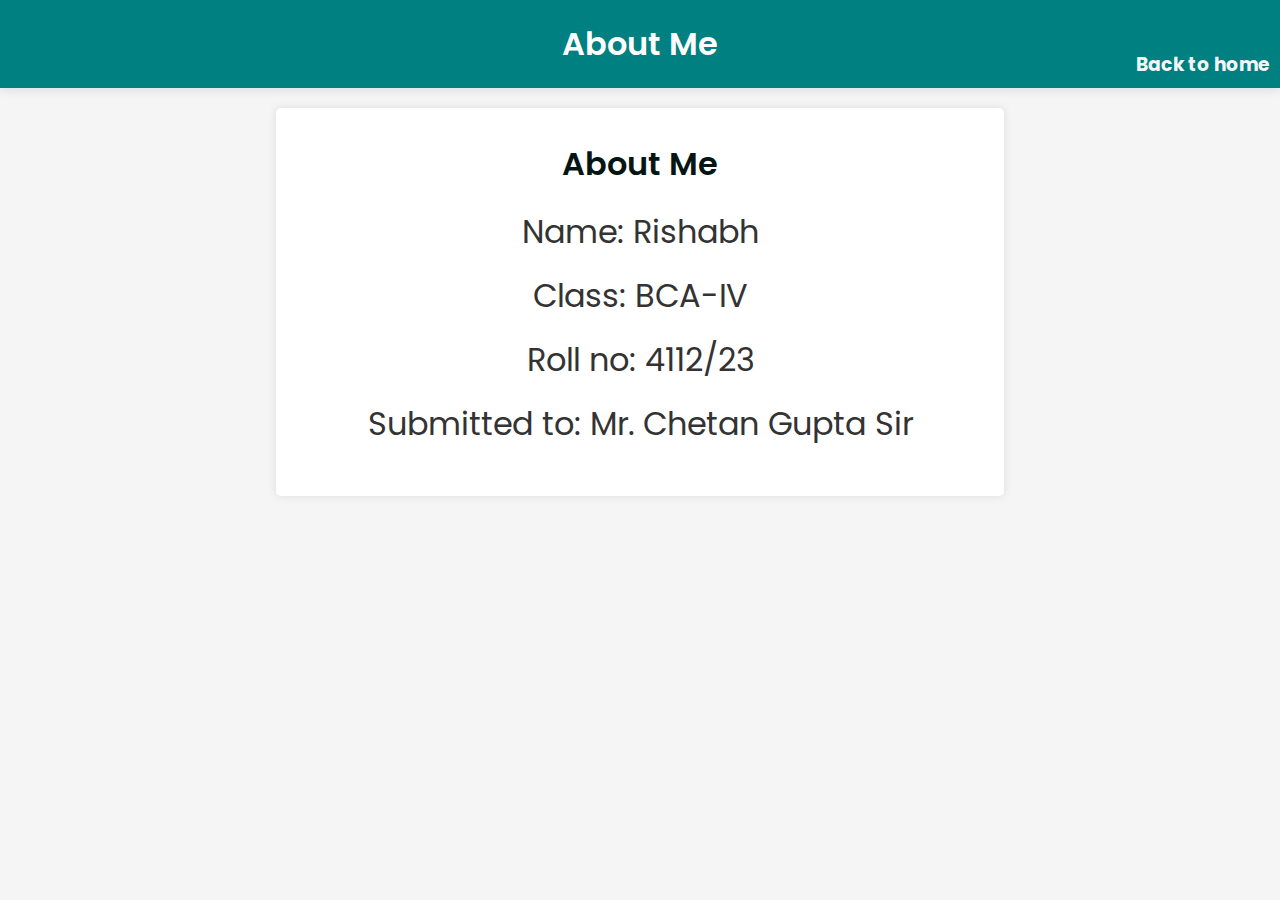
<file: About.html>
<!DOCTYPE html>
<html lang="en">

<head>
    <meta charset="UTF-8">
    <meta name="viewport" content="width=device-width, initial-scale=1.0">
    <title>About</title>
    <link rel="preconnect" href="https://fonts.googleapis.com" />
    <link rel="preconnect" href="https://fonts.gstatic.com" crossorigin />
    <link
        href="https://fonts.googleapis.com/css2?family=Inter:wght@400;500;600&family=Poppins:wght@300;400;500;600&display=swap"
        rel="stylesheet" />
    <link rel="stylesheet" href="style.css">
</head>
<style>
    body {
        font-family: 'Poppins';
        background-color: #f5f5f5;
        color: #333;
    }

    header {
        background-color: teal;
        color: #fff;
        padding: 20px;
        text-align: center;
    }


    main {
        max-width: 800px;
        margin: 20px auto;
        padding: 0 20px;
    }

    .about-section {
        background-color: #fff;
        padding: 2rem 2rem;
        border-radius: 5px;
        box-shadow: 0 0 10px rgba(0, 0, 0, 0.1);
    }

    .about-section h2 {
        text-align: center;
        font-size: 2rem;
        margin-bottom: 20px;
    }

    .about-section h3 {
        font-size: 2rem;
        margin-top: 20px;
    }

    .about-section,
    li {
        font-size: 2rem;
        list-style: none;
        margin: 1rem;
        text-align: center;
    }

 
</style>

<body>
    <header>
        <h1>About Me</h1>
        <h3><a class="home " style="color: #f5f5f5; " href="index.html">Back to home</a></h3>
    </header>
    <main>
        <section class="about-section">
            <h2>About Me</h2>
            <li>Name: Rishabh</li>
            <li>Class: BCA-IV</li>
            <li>Roll no: 4112/23</li>
            <li>Submitted to: Mr. Chetan Gupta Sir</li>
            </ul>
        </section>
    </main>

</body>

</html>
</file>
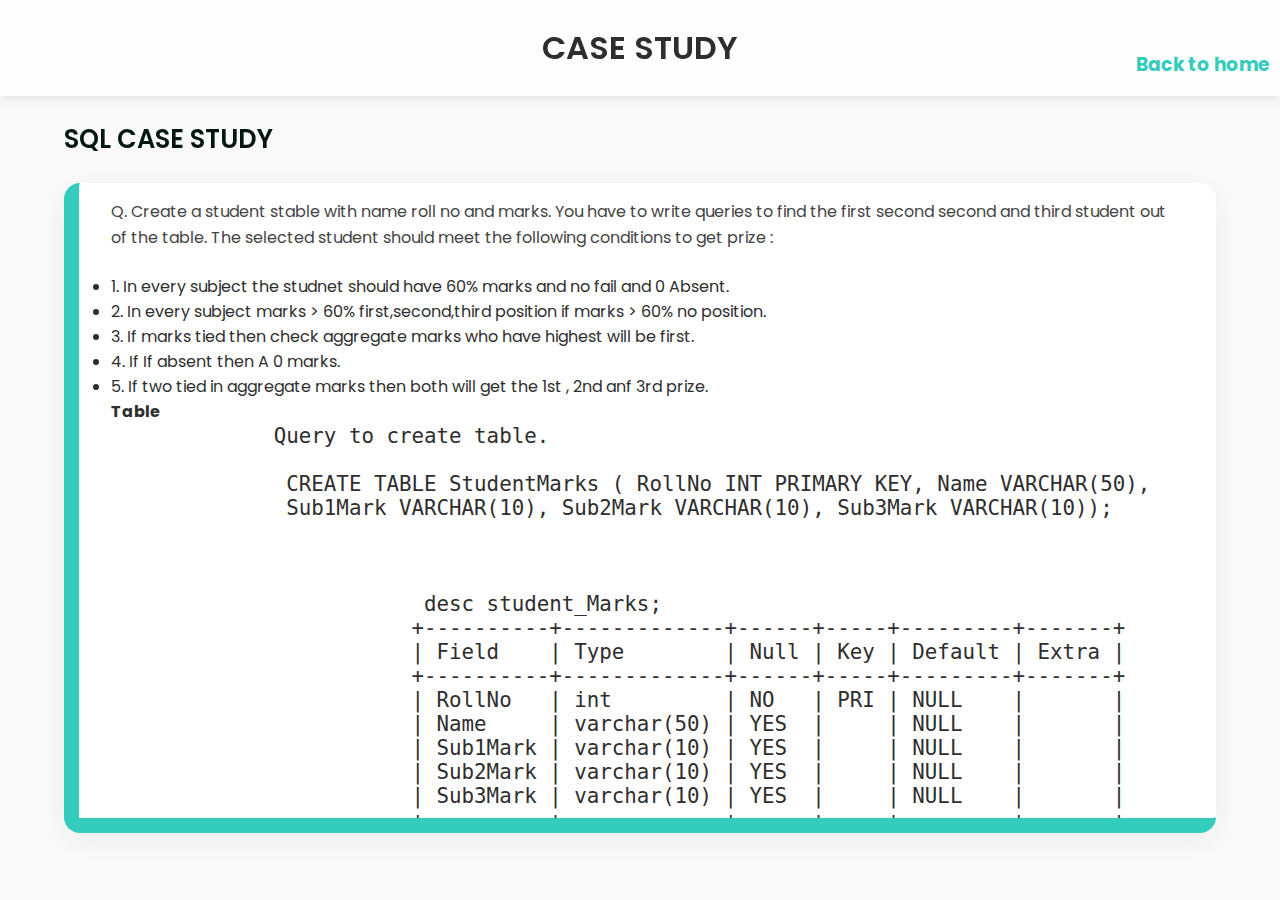
<file: Case.html>
<!DOCTYPE html>
<html lang="en">

<head>
    <meta charset="UTF-8" />
    <meta name="viewport" content="width=device-width, initial-scale=1.0" />
    <title>CASE STUDY</title>
    <link rel="preconnect" href="https://fonts.googleapis.com" />
    <link rel="preconnect" href="https://fonts.gstatic.com" crossorigin />
    <link
        href="https://fonts.googleapis.com/css2?family=Inter:wght@400;500;600&family=Poppins:wght@300;400;500;600&display=swap"
        rel="stylesheet" />
    <link rel="stylesheet" href="style.css">

</head>

<body>
    <header>
        <h1>CASE STUDY</h1>
        <h3><a class="home" href="index.html">Back to home</a></h3>
    </header>

    <main>
        <section>
            <h2>SQL CASE STUDY</h2>


            <div class="container " style="max-height: 650px;">

                <div class="content">
                    <p> Q. Create a student stable with name roll no and marks. You have to write queries to find the
                        first second second and third student out of the table.

                        The selected student should meet the following conditions to get prize : </p>

                    <ul>
                        <li>
                            1. In every subject the studnet should have 60% marks and no fail and 0 Absent.
                        </li>
                        <li>
                            2. In every subject marks > 60% first,second,third position if marks > 60% no position.
                        </li>
                        <li>
                            3. If marks tied then check aggregate marks who have highest will be first.
                        </li>
                        <li>
                            4. If If absent then A 0 marks.
                        </li>
                        <li>
                            5. If two tied in aggregate marks then both will get the 1st , 2nd anf 3rd prize.
                        </li>

                    </ul>



                    <h4>Table</h4>
                    <pre>
             Query to create table. 
                        <code>
              CREATE TABLE StudentMarks ( RollNo INT PRIMARY KEY, Name VARCHAR(50), 
              Sub1Mark VARCHAR(10), Sub2Mark VARCHAR(10), Sub3Mark VARCHAR(10));
                        </code>
                    </pre>

                    <pre><code>
                         desc student_Marks;
                        +----------+-------------+------+-----+---------+-------+
                        | Field    | Type        | Null | Key | Default | Extra |
                        +----------+-------------+------+-----+---------+-------+
                        | RollNo   | int         | NO   | PRI | NULL    |       |
                        | Name     | varchar(50) | YES  |     | NULL    |       |
                        | Sub1Mark | varchar(10) | YES  |     | NULL    |       |
                        | Sub2Mark | varchar(10) | YES  |     | NULL    |       |
                        | Sub3Mark | varchar(10) | YES  |     | NULL    |       |
                        +----------+-------------+------+-----+---------+-------+
                    </code></pre>
                    <p><b>Output:</b></p>
                    <pre><code>
             select *from student_Marks;
            +--------+-----------+----------+----------+----------+
            | RollNo | Name      | Sub1Mark | Sub2Mark | Sub3Mark |
            +--------+-----------+----------+----------+----------+
            |      1 | Rishi     | 65       | 92       | 79       |
            |      2 | surya     | 67       | 91       | A        |
            |      3 | Karan     | 32       | 45       | 50       |
            |      4 | vikram    | 65       | 70       | 11       |
            |      5 | Mukesh    | 88       | 23       | 89       |
            |      6 | Simran    | 50       | 61       | 59       |
            |      7 | Aman      | A        | 74       | 80       |
            |      8 | Neeraj    | 54       | 48       | 35       |
            |      9 | Manav     | 28       | 40       | 30       |
            |     10 | Akhil     | 77       | 81       | 74       |
            |     11 | Yash      | 91       | 89       | 94       |
            |     12 | Ajeet     | 40       | 50       | 52       |
            |     13 | Sujal     | 60       | 45       | 58       |
            |     14 | Dev       | 55       | 62       | 49       |
            |     15 | Priyanshu | 33       | 32       | 35       |
            |     16 | Rahul     | 44       | A        | 67       |
            |     17 | Sachin    | 92       | 90       | 95       |
            |     18 | Kavya     | 64       | 72       | 71       |
            |     19 | Ahay      | 69       | 86       | 45       |
            |     20 | Soham     | A        | 89       | A        |
            +--------+-----------+----------+----------+----------+
                    </code></pre>


                    <h4>1st Query</h4>

                    <pre><code>
                        SELECT RollNo, Name, Sub1Mark, Sub2Mark, Sub3Mark, 
                        (CAST(Sub1Mark AS UNSIGNED)+CAST(Sub2Mark AS UNSIGNED)
                        +CAST(Sub3Mark AS UNSIGNED)) AS Total, ROUND((CAST(Sub1Mark AS UNSIGNED)
                        +CAST(Sub2Mark AS UNSIGNED)+CAST(Sub3Mark AS UNSIGNED))/3,2) 
                        AS Percentage FROM Student_Marks WHERE Sub1Mark!='A' 
                        AND Sub2Mark!='A' AND Sub3Mark!='A' AND CAST(Sub1Mark AS UNSIGNED)
                        >=33 AND CAST(Sub2Mark AS UNSIGNED)>=33 AND CAST(Sub3Mark AS UNSIGNED)
                        >=33 AND ((CAST(Sub1Mark AS UNSIGNED)+
                        CAST(Sub2Mark AS UNSIGNED)+CAST(Sub3Mark AS UNSIGNED))/3)>60
                         ORDER BY Total DESC LIMIT 3;
                    </code></pre>
                    <p><b>Output:</b></p>
                    <pre><code>
                        +--------+--------+----------+----------+----------+-------+------------+
                        | RollNo | Name   | Sub1Mark | Sub2Mark | Sub3Mark | Total | Percentage |
                        +--------+--------+----------+----------+----------+-------+------------+
                        |     17 | Sachin | 92       | 90       | 95       |   277 |      92.33 |
                        |     11 | Yash   | 91       | 89       | 94       |   274 |      91.33 |
                        |      1 | Rishi  | 65       | 92       | 79       |   236 |      78.67 |
                        +--------+--------+----------+----------+----------+-------+------------+
                    </code></pre>
                </div>
                <h4>2nd Query</h4>

                <pre><code>
                        SELECT RollNo, Name, Sub1Mark,Sub2Mark, Sub3Mark, TotalMarks,CASE 
                            WHEN Position = 1 THEN '1st'
                            WHEN Position = 2 THEN '2nd'
                            WHEN Position = 3 THEN '3rd'
                            ELSE NULL
                        END AS PositionLabel
                        FROM (  SELECT RollNo, Name,Sub1Mark,Sub2Mark, Sub3Mark,
                            (
                                CASE WHEN Sub1Mark = 'A' THEN 0 ELSE CAST(Sub1Mark AS UNSIGNED) END +
                                CASE WHEN Sub2Mark = 'A' THEN 0 ELSE CAST(Sub2Mark AS UNSIGNED) END +
                                CASE WHEN Sub3Mark = 'A' THEN 0 ELSE CAST(Sub3Mark AS UNSIGNED) END
                            ) AS TotalMarks, RANK() OVER (ORDER BY 
                                (
                                    CASE WHEN Sub1Mark = 'A' THEN 0 ELSE CAST(Sub1Mark AS UNSIGNED) END +
                                    CASE WHEN Sub2Mark = 'A' THEN 0 ELSE CAST(Sub2Mark AS UNSIGNED) END +
                                    CASE WHEN Sub3Mark = 'A' THEN 0 ELSE CAST(Sub3Mark AS UNSIGNED) END
                                ) DESC ) AS Position FROM student_marks  WHERE
                            Sub1Mark != 'A' AND
                            Sub2Mark != 'A' AND
                            Sub3Mark != 'A' AND
                            CAST(Sub1Mark AS UNSIGNED) >= 60 AND
                            CAST(Sub2Mark AS UNSIGNED) >= 60 AND
                            CAST(Sub3Mark AS UNSIGNED) >= 60
                    ) AS Ranked WHERE Position <= 3 ORDER BY Position;

                    </code></pre>
                <p><b>Output:</b></p>
                <pre><code>
                        +--------+--------+----------+----------+----------+------------+---------------+
                        | RollNo | Name   | Sub1Mark | Sub2Mark | Sub3Mark | TotalMarks | PositionLabel |
                        +--------+--------+----------+----------+----------+------------+---------------+
                        |     17 | Sachin | 92       | 90       | 95       |        277 | 1st           |
                        |     11 | Yash   | 91       | 89       | 94       |        274 | 2nd           |
                        |      1 | Rishi  | 65       | 92       | 79       |        236 | 3rd           |
                        +--------+--------+----------+----------+----------+------------+---------------+
                    </code></pre>
            </div>
            </div>

        </section>

    </main>
</body>

</html>
</file>
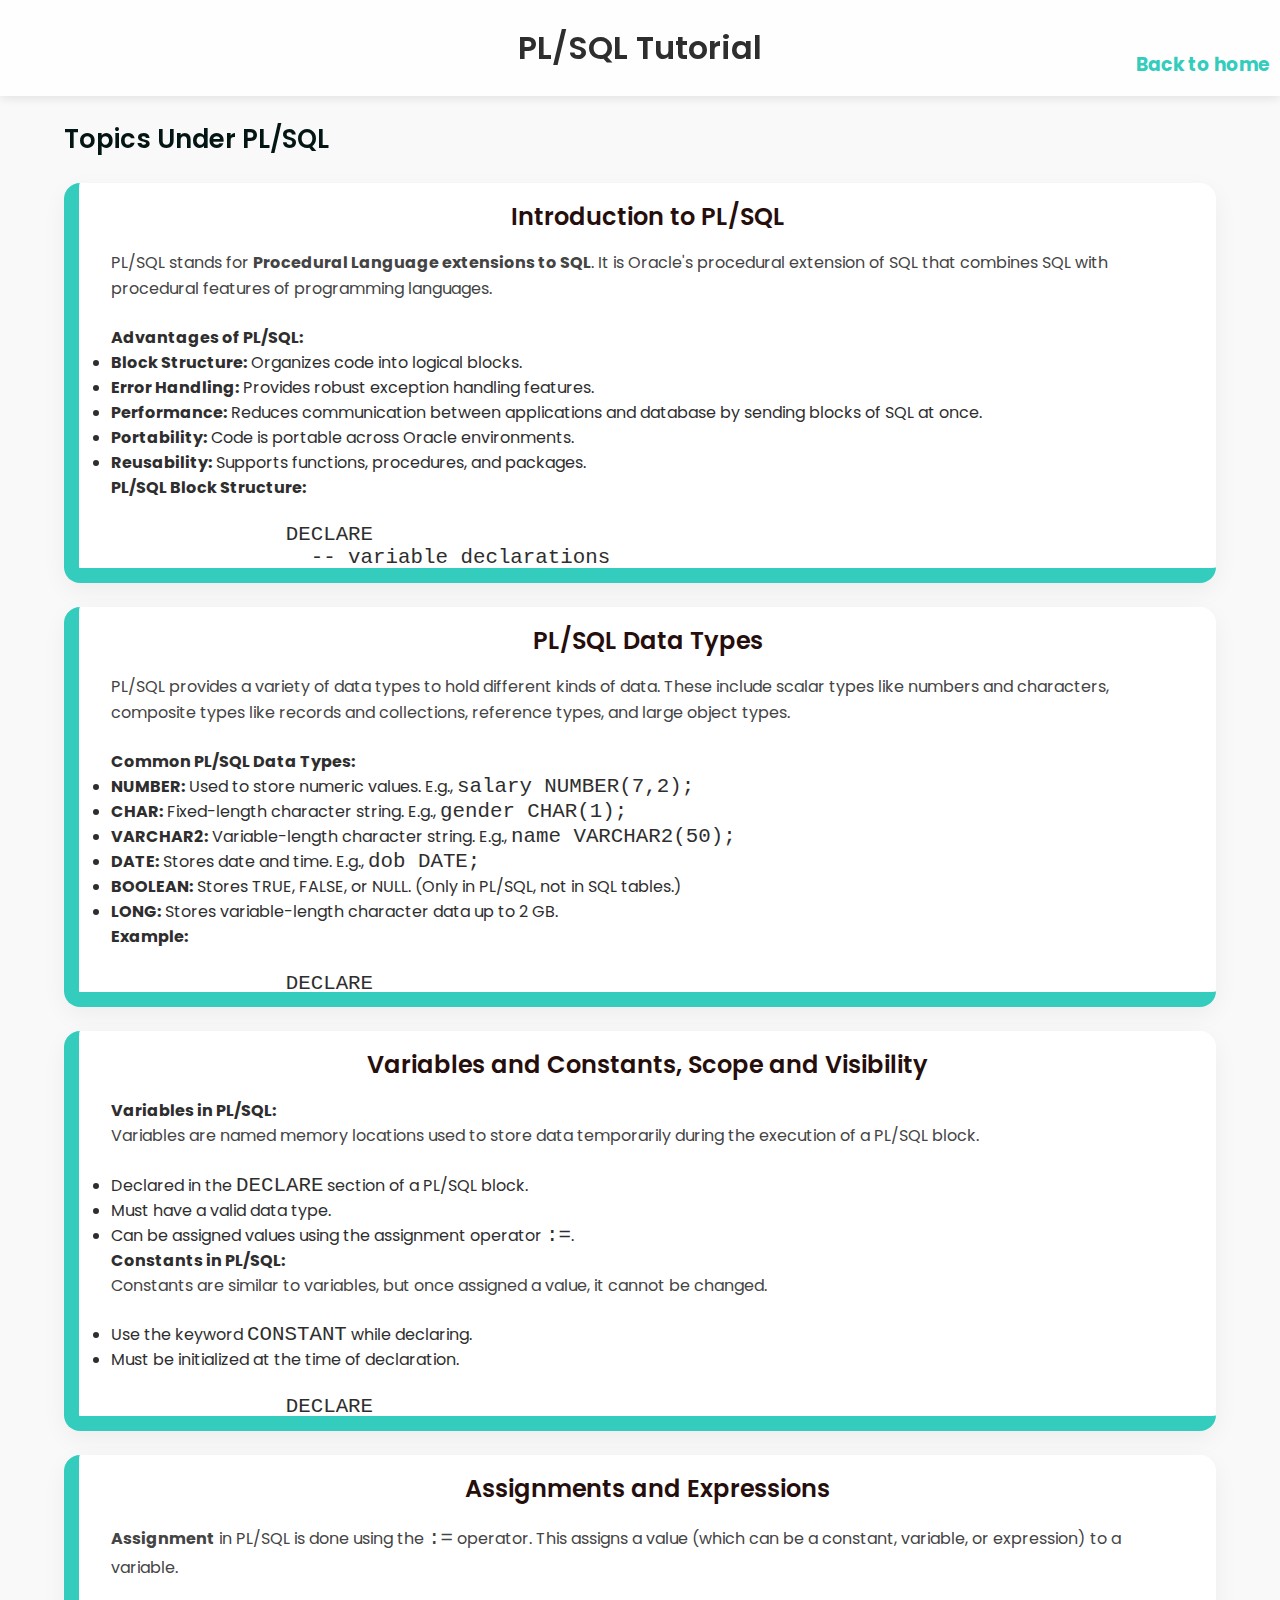
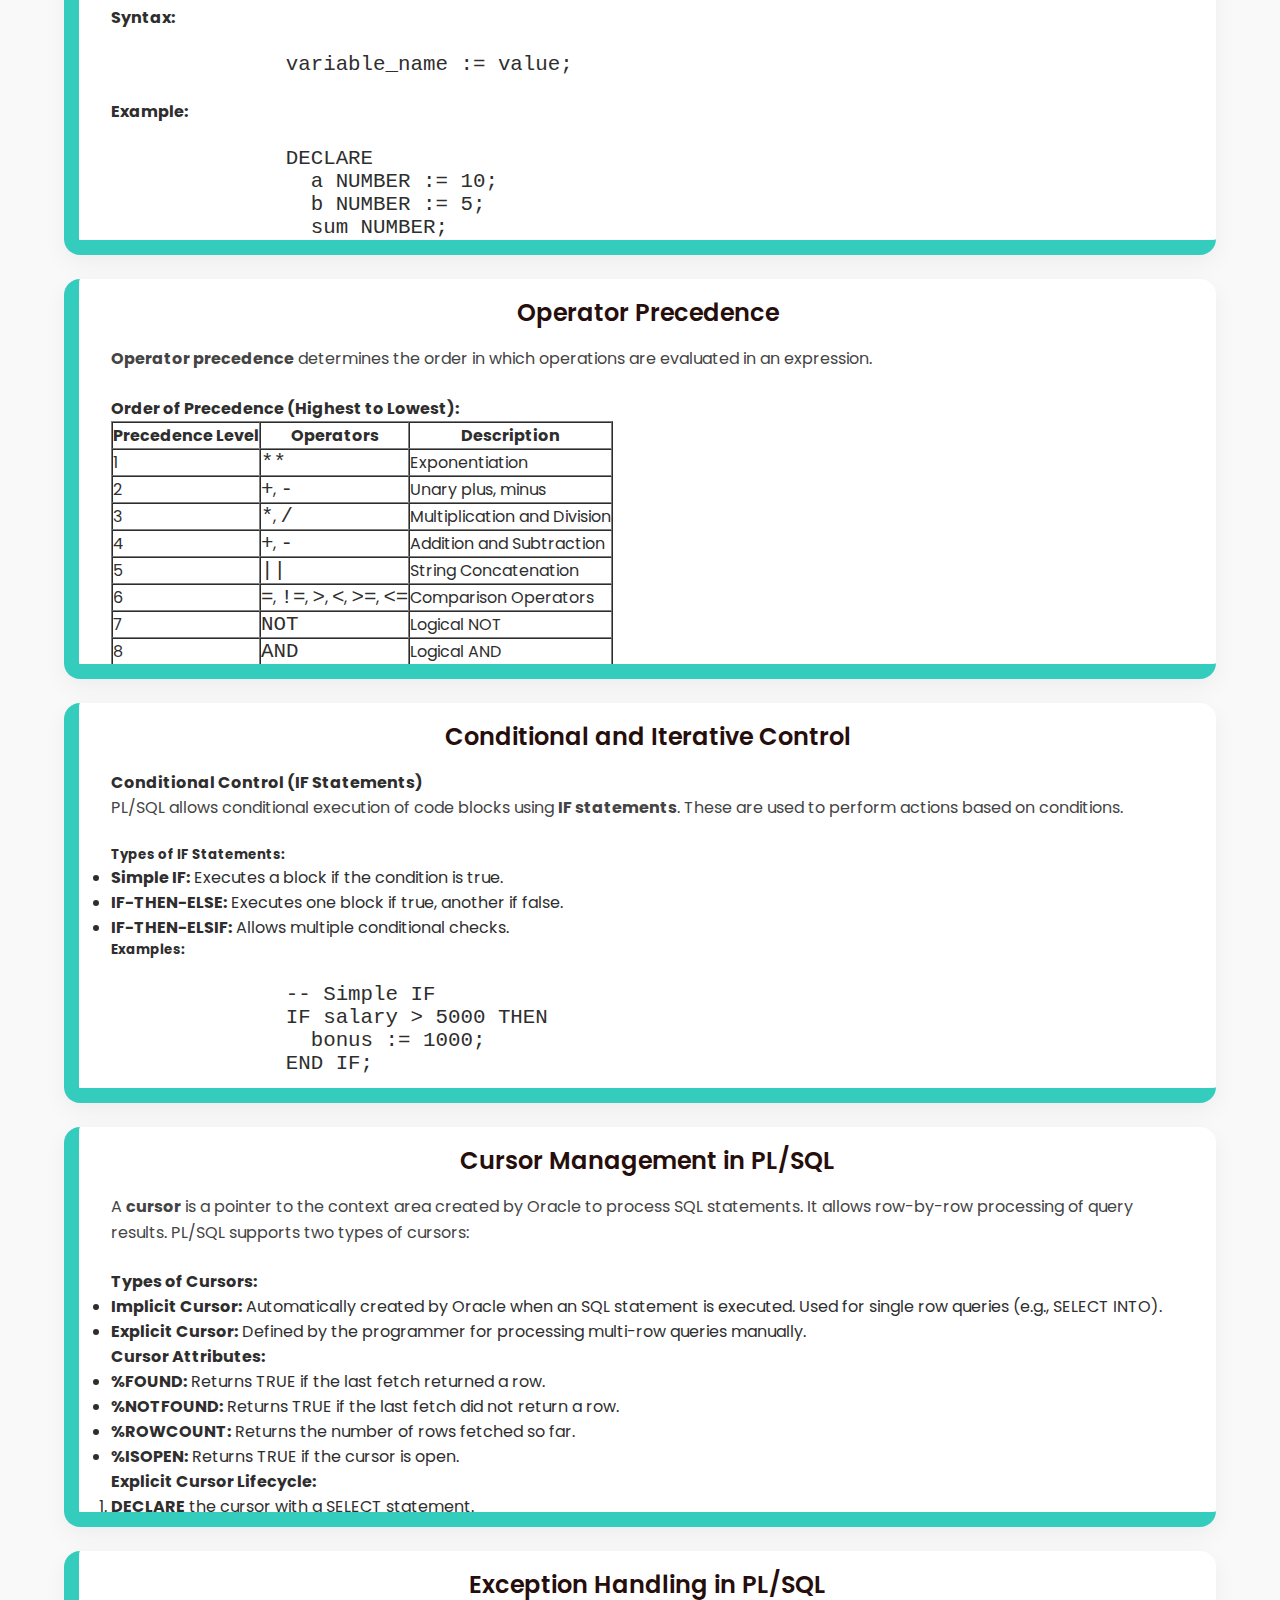
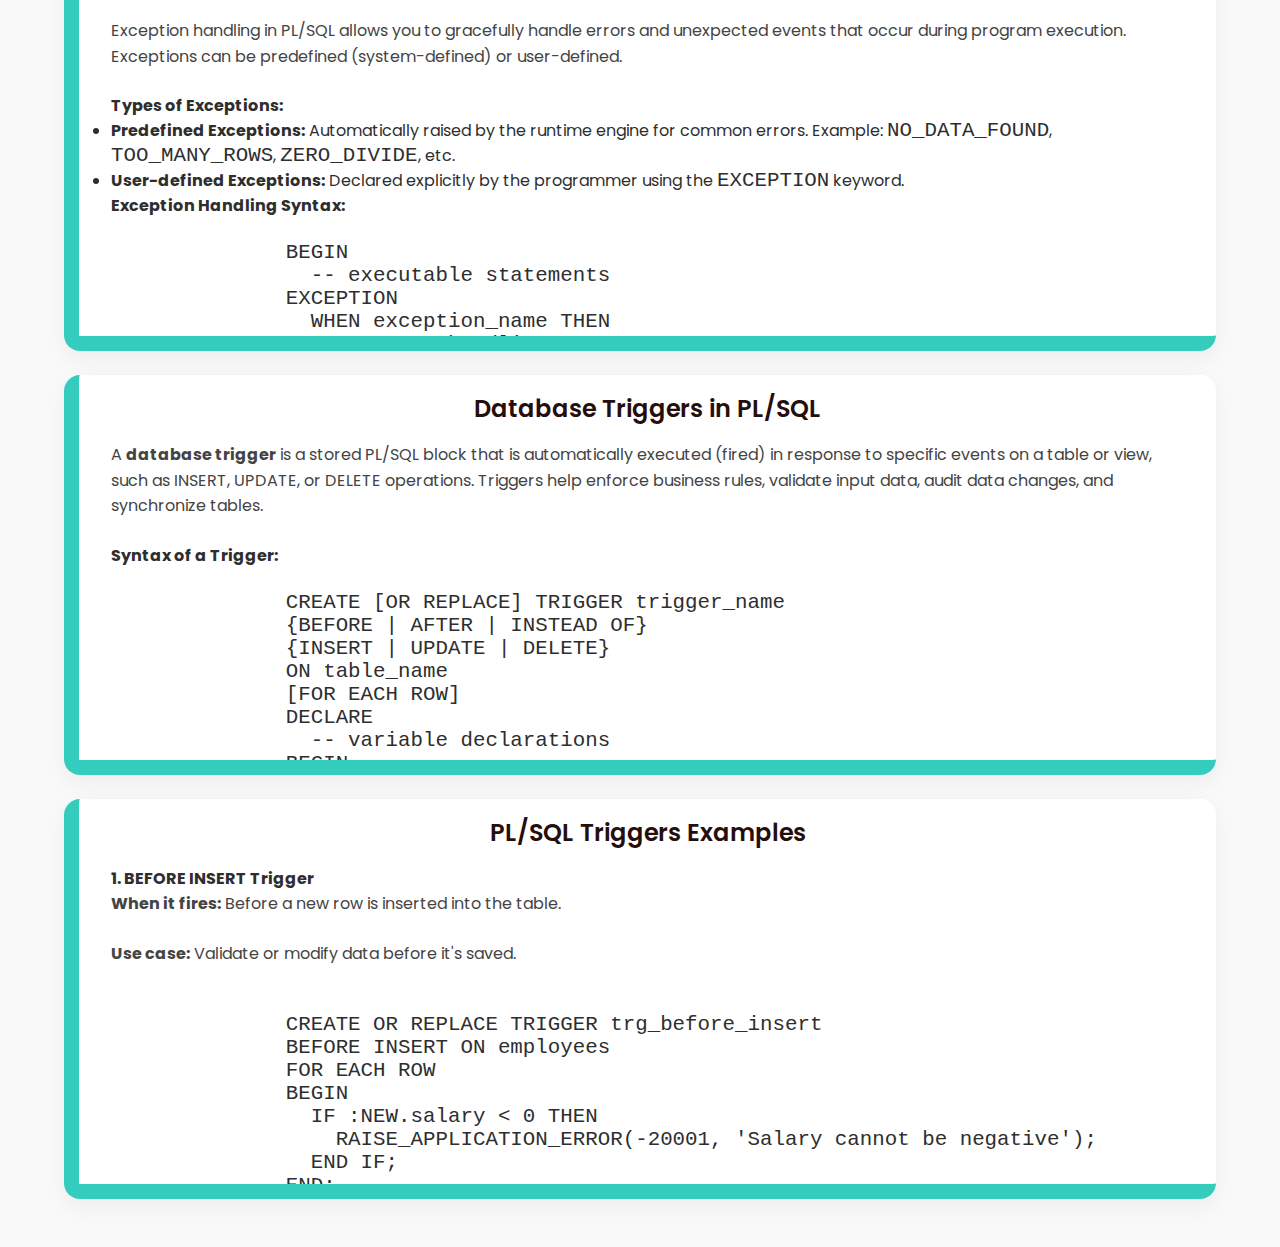
<file: PL SQL.html>
<!DOCTYPE html>
<html lang="en">

<head>
    <meta charset="UTF-8" />
    <meta name="viewport" content="width=device-width, initial-scale=1.0" />
    <title>PL/SQL Tutorial</title>
    <link rel="preconnect" href="https://fonts.googleapis.com" />
    <link rel="preconnect" href="https://fonts.gstatic.com" crossorigin />
    <link
        href="https://fonts.googleapis.com/css2?family=Inter:wght@400;500;600&family=Poppins:wght@300;400;500;600&display=swap"
        rel="stylesheet" />
    <link rel="stylesheet" href="style.css">
</head>

<body>
    <header>
        <h1>PL/SQL Tutorial</h1>
        <h3><a class="home" href="index.html">Back to home</a></h3>
    </header>

    <main>
        <section>
            <h2>Topics Under PL/SQL</h2>

            <div class="container plsql-intro">
                <div class="heading">
                    <h3>Introduction to PL/SQL</h3>
                </div>

                <div class="content">
                    <p>
                        PL/SQL stands for <b>Procedural Language extensions to SQL</b>. It is Oracle's procedural
                        extension of SQL that combines SQL with procedural features of programming languages.
                    </p>

                    <h4>Advantages of PL/SQL:</h4>
                    <ul>
                        <li><b>Block Structure:</b> Organizes code into logical blocks.</li>
                        <li><b>Error Handling:</b> Provides robust exception handling features.</li>
                        <li><b>Performance:</b> Reduces communication between applications and database by sending
                            blocks of SQL at once.</li>
                        <li><b>Portability:</b> Code is portable across Oracle environments.</li>
                        <li><b>Reusability:</b> Supports functions, procedures, and packages.</li>
                    </ul>

                    <h4>PL/SQL Block Structure:</h4>
                    <pre><code>
              DECLARE
                -- variable declarations
              BEGIN
                -- executable statements
              EXCEPTION
                -- error handling statements
              END;
                  </code></pre>

                    <h4>Example:</h4>
                    <pre><code>
              DECLARE
                a NUMBER := 10;
                b NUMBER := 5;
                c NUMBER;
              BEGIN
                c := a + b;
                DBMS_OUTPUT.PUT_LINE('Sum is: ' || c);
              END;
                  </code></pre>

                    <h4>Output:</h4>
                    <pre><code>
              Sum is: 15
                  </code></pre>

                    <h4>PL/SQL Architecture:</h4>
                    <p>
                        The PL/SQL engine is responsible for processing PL/SQL blocks. It can be located in the database
                        (server-side) or in the application (client-side).
                    </p>
                    <ul>
                        <li><b>PL/SQL Block:</b> Sent to PL/SQL engine for execution.</li>
                        <li><b>Procedural Statements:</b> Processed by PL/SQL engine.</li>
                        <li><b>SQL Statements:</b> Sent to SQL engine for execution.</li>
                        <li><b>Results:</b> Combined and returned to the application.</li>
                    </ul>
                </div>
            </div>


            <div class="container plsql-datatypes">
                <div class="heading">
                    <h3>PL/SQL Data Types</h3>
                </div>

                <div class="content">
                    <p>
                        PL/SQL provides a variety of data types to hold different kinds of data. These include scalar
                        types like numbers and characters, composite types like records and collections, reference
                        types, and large object types.
                    </p>

                    <h4>Common PL/SQL Data Types:</h4>
                    <ul>
                        <li><b>NUMBER:</b> Used to store numeric values. E.g., <code>salary NUMBER(7,2);</code></li>
                        <li><b>CHAR:</b> Fixed-length character string. E.g., <code>gender CHAR(1);</code></li>
                        <li><b>VARCHAR2:</b> Variable-length character string. E.g., <code>name VARCHAR2(50);</code>
                        </li>
                        <li><b>DATE:</b> Stores date and time. E.g., <code>dob DATE;</code></li>
                        <li><b>BOOLEAN:</b> Stores TRUE, FALSE, or NULL. (Only in PL/SQL, not in SQL tables.)</li>
                        <li><b>LONG:</b> Stores variable-length character data up to 2 GB.</li>
                    </ul>

                    <h4>Example:</h4>
                    <pre><code>
              DECLARE
                emp_id       NUMBER(5);
                emp_name     VARCHAR2(30);
                emp_dob      DATE;
                is_active    BOOLEAN;
              BEGIN
                emp_id := 101;
                emp_name := 'Ravi Kumar';
                emp_dob := TO_DATE('1999-05-23', 'YYYY-MM-DD');
                is_active := TRUE;
              
                DBMS_OUTPUT.PUT_LINE('ID: ' || emp_id);
                DBMS_OUTPUT.PUT_LINE('Name: ' || emp_name);
                DBMS_OUTPUT.PUT_LINE('DOB: ' || emp_dob);
                IF is_active THEN
                  DBMS_OUTPUT.PUT_LINE('Status: Active');
                ELSE
                  DBMS_OUTPUT.PUT_LINE('Status: Inactive');
                END IF;
              END;
                  </code></pre>

                    <h4>Output:</h4>
                    <pre><code>
              ID: 101
              Name: Ravi Kumar
              DOB: 23-MAY-99
              Status: Active
                  </code></pre>
                </div>
            </div>


            <div class="container plsql-variables">
                <div class="heading">
                    <h3>Variables and Constants, Scope and Visibility</h3>
                </div>

                <div class="content">
                    <h4>Variables in PL/SQL:</h4>
                    <p>
                        Variables are named memory locations used to store data temporarily during the execution of a
                        PL/SQL block.
                    </p>
                    <ul>
                        <li>Declared in the <code>DECLARE</code> section of a PL/SQL block.</li>
                        <li>Must have a valid data type.</li>
                        <li>Can be assigned values using the assignment operator <code>:=</code>.</li>
                    </ul>

                    <h4>Constants in PL/SQL:</h4>
                    <p>
                        Constants are similar to variables, but once assigned a value, it cannot be changed.
                    </p>
                    <ul>
                        <li>Use the keyword <code>CONSTANT</code> while declaring.</li>
                        <li>Must be initialized at the time of declaration.</li>
                    </ul>

                    <pre><code>
              DECLARE
                pi CONSTANT NUMBER := 3.14159;
                radius NUMBER := 5;
                area NUMBER;
              BEGIN
                area := pi * radius * radius;
                DBMS_OUTPUT.PUT_LINE('Area of circle: ' || area);
              END;
                  </code></pre>

                    <h4>Output:</h4>
                    <pre><code>
              Area of circle: 78.53975
                  </code></pre>

                    <h4>Scope and Visibility:</h4>
                    <p>
                        Scope determines where a variable can be accessed. PL/SQL supports nested blocks, and variables
                        follow these rules:
                    </p>
                    <ul>
                        <li><b>Local Scope:</b> Variable is accessible only within the block in which it is declared.
                        </li>
                        <li><b>Global Scope:</b> Variable declared in an outer block is accessible in its inner blocks
                            (unless shadowed).</li>
                        <li><b>Shadowing:</b> An inner block can declare a variable with the same name, hiding the outer
                            one.</li>
                    </ul>

                    <h4>Example of Variable Scope:</h4>
                    <pre><code>
              DECLARE
                msg VARCHAR2(20) := 'Outer Block';
              BEGIN
                DECLARE
                  msg VARCHAR2(20) := 'Inner Block';
                BEGIN
                  DBMS_OUTPUT.PUT_LINE(msg); -- Inner Block
                END;
                
                DBMS_OUTPUT.PUT_LINE(msg); -- Outer Block
              END;
                  </code></pre>

                    <h4>Output:</h4>
                    <pre><code>
              Inner Block
              Outer Block
                  </code></pre>
                </div>
            </div>

            <div class="container plsql-assignments">
                <div class="heading">
                    <h3>Assignments and Expressions</h3>
                </div>

                <div class="content">
                    <p>
                        <b>Assignment</b> in PL/SQL is done using the <code>:=</code> operator. This assigns a value
                        (which can be a constant, variable, or expression) to a variable.
                    </p>

                    <h4>Syntax:</h4>
                    <pre><code>
              variable_name := value;
                  </code></pre>

                    <h4>Example:</h4>
                    <pre><code>
              DECLARE
                a NUMBER := 10;
                b NUMBER := 5;
                sum NUMBER;
              BEGIN
                sum := a + b;
                DBMS_OUTPUT.PUT_LINE('Sum is: ' || sum);  -- Output: Sum is: 15
              END;
                  </code></pre>

                    <p><b>Things to Remember:</b></p>
                    <ul>
                        <li>The variable must be declared before assignment.</li>
                        <li>Data types must be compatible.</li>
                        <li>Assignments can also be made during declaration.</li>
                    </ul>

                    <h4>Expressions in PL/SQL</h4>
                    <p>
                        An <b>expression</b> is a combination of values, operators, and functions that return a single
                        value.
                    </p>

                    <p><b>Types of Expressions:</b></p>
                    <ul>
                        <li><b>Arithmetic:</b> a + b, salary * 12</li>
                        <li><b>Character:</b> 'Hello ' || name</li>
                        <li><b>Boolean:</b> age &gt; 18 AND status = 'Active'</li>
                    </ul>
                </div>
            </div>

            <div class="container plsql-precedence">
                <div class="heading">
                    <h3>Operator Precedence</h3>
                </div>

                <div class="content">
                    <p>
                        <b>Operator precedence</b> determines the order in which operations are evaluated in an
                        expression.
                    </p>

                    <h4>Order of Precedence (Highest to Lowest):</h4>
                    <table border="1" cellpadding="8" cellspacing="0">
                        <tr>
                            <th>Precedence Level</th>
                            <th>Operators</th>
                            <th>Description</th>
                        </tr>
                        <tr>
                            <td>1</td>
                            <td><code>**</code></td>
                            <td>Exponentiation</td>
                        </tr>
                        <tr>
                            <td>2</td>
                            <td><code>+</code>, <code>-</code></td>
                            <td>Unary plus, minus</td>
                        </tr>
                        <tr>
                            <td>3</td>
                            <td><code>*</code>, <code>/</code></td>
                            <td>Multiplication and Division</td>
                        </tr>
                        <tr>
                            <td>4</td>
                            <td><code>+</code>, <code>-</code></td>
                            <td>Addition and Subtraction</td>
                        </tr>
                        <tr>
                            <td>5</td>
                            <td><code>||</code></td>
                            <td>String Concatenation</td>
                        </tr>
                        <tr>
                            <td>6</td>
                            <td><code>=</code>, <code>!=</code>, <code>&gt;</code>, <code>&lt;</code>,
                                <code>&gt;=</code>, <code>&lt;=</code></td>
                            <td>Comparison Operators</td>
                        </tr>
                        <tr>
                            <td>7</td>
                            <td><code>NOT</code></td>
                            <td>Logical NOT</td>
                        </tr>
                        <tr>
                            <td>8</td>
                            <td><code>AND</code></td>
                            <td>Logical AND</td>
                        </tr>
                        <tr>
                            <td>9</td>
                            <td><code>OR</code></td>
                            <td>Logical OR</td>
                        </tr>
                    </table>

                    <h4>Example:</h4>
                    <pre><code>
              DECLARE
                result NUMBER;
              BEGIN
                result := 10 + 5 * 2;
                DBMS_OUTPUT.PUT_LINE('Result: ' || result); -- Output: Result: 20
              END;
                  </code></pre>

                    <h4>Using Parentheses for Clarity:</h4>
                    <pre><code>
              result := (10 + 5) * 2;  -- Now addition happens first
                  </code></pre>
                </div>
            </div>

            <div class="container plsql-control">
                <div class="heading">
                    <h3>Conditional and Iterative Control</h3>
                </div>

                <div class="content">
                    <h4>Conditional Control (IF Statements)</h4>
                    <p>
                        PL/SQL allows conditional execution of code blocks using <b>IF statements</b>. These are used to
                        perform actions based on conditions.
                    </p>

                    <h5>Types of IF Statements:</h5>
                    <ul>
                        <li><b>Simple IF:</b> Executes a block if the condition is true.</li>
                        <li><b>IF-THEN-ELSE:</b> Executes one block if true, another if false.</li>
                        <li><b>IF-THEN-ELSIF:</b> Allows multiple conditional checks.</li>
                    </ul>

                    <h5>Examples:</h5>
                    <pre><code>
              -- Simple IF
              IF salary &gt; 5000 THEN
                bonus := 1000;
              END IF;
              
              -- IF-THEN-ELSE
              IF salary &gt; 5000 THEN
                bonus := 1000;
              ELSE
                bonus := 500;
              END IF;
              
              -- IF-THEN-ELSIF
              IF salary &gt; 10000 THEN
                bonus := 2000;
              ELSIF salary &gt; 5000 THEN
                bonus := 1000;
              ELSE
                bonus := 500;
              END IF;
                  </code></pre>

                    <h4>Iterative Control (Loops)</h4>
                    <p>
                        PL/SQL supports multiple looping constructs to repeat a set of statements:
                    </p>

                    <h5>1. Basic LOOP</h5>
                    <p>A loop that runs infinitely unless explicitly exited using the EXIT statement.</p>
                    <pre><code>
              LOOP
                -- statements
                EXIT WHEN condition;
              END LOOP;
                  </code></pre>

                    <h5>2. WHILE LOOP</h5>
                    <p>Executes statements while the condition is true.</p>
                    <pre><code>
              WHILE counter &lt;= 5 LOOP
                DBMS_OUTPUT.PUT_LINE(counter);
                counter := counter + 1;
              END LOOP;
                  </code></pre>

                    <h5>3. FOR LOOP</h5>
                    <p>Executes a block a specific number of times with automatic counter management.</p>
                    <pre><code>
              FOR i IN 1..5 LOOP
                DBMS_OUTPUT.PUT_LINE('Iteration: ' || i);
              END LOOP;
                  </code></pre>

                    <p><b>EXIT and CONTINUE Statements:</b></p>
                    <ul>
                        <li><b>EXIT:</b> Terminates the loop.</li>
                        <li><b>EXIT WHEN:</b> Exits when a condition is true.</li>
                        <li><b>CONTINUE:</b> Skips remaining code in the current iteration and proceeds to the next.
                        </li>
                    </ul>
                </div>
            </div>

            <div class="container plsql-cursors">
                <div class="heading">
                    <h3>Cursor Management in PL/SQL</h3>
                </div>

                <div class="content">
                    <p>
                        A <b>cursor</b> is a pointer to the context area created by Oracle to process SQL statements. It
                        allows row-by-row processing of query results.
                        PL/SQL supports two types of cursors:
                    </p>

                    <h4>Types of Cursors:</h4>
                    <ul>
                        <li><b>Implicit Cursor:</b> Automatically created by Oracle when an SQL statement is executed.
                            Used for single row queries (e.g., SELECT INTO).</li>
                        <li><b>Explicit Cursor:</b> Defined by the programmer for processing multi-row queries manually.
                        </li>
                    </ul>

                    <h4>Cursor Attributes:</h4>
                    <ul>
                        <li><b>%FOUND:</b> Returns TRUE if the last fetch returned a row.</li>
                        <li><b>%NOTFOUND:</b> Returns TRUE if the last fetch did not return a row.</li>
                        <li><b>%ROWCOUNT:</b> Returns the number of rows fetched so far.</li>
                        <li><b>%ISOPEN:</b> Returns TRUE if the cursor is open.</li>
                    </ul>

                    <h4>Explicit Cursor Lifecycle:</h4>
                    <ol>
                        <li><b>DECLARE</b> the cursor with a SELECT statement.</li>
                        <li><b>OPEN</b> the cursor to establish the result set.</li>
                        <li><b>FETCH</b> rows from the cursor into variables.</li>
                        <li><b>CLOSE</b> the cursor to release resources.</li>
                    </ol>

                    <h4>Example of Explicit Cursor:</h4>
                    <pre><code>
              DECLARE
                CURSOR emp_cursor IS
                  SELECT emp_id, emp_name FROM employees;
                v_id employees.emp_id%TYPE;
                v_name employees.emp_name%TYPE;
              BEGIN
                OPEN emp_cursor;
                LOOP
                  FETCH emp_cursor INTO v_id, v_name;
                  EXIT WHEN emp_cursor%NOTFOUND;
                  DBMS_OUTPUT.PUT_LINE('ID: ' || v_id || ', Name: ' || v_name);
                END LOOP;
                CLOSE emp_cursor;
              END;
                  </code></pre>

                    <h4>Cursor FOR Loop:</h4>
                    <p>
                        A simpler way to handle explicit cursors without explicitly opening, fetching, and closing the
                        cursor.
                    </p>
                    <pre><code>
              FOR emp_rec IN (SELECT emp_id, emp_name FROM employees) LOOP
                DBMS_OUTPUT.PUT_LINE('ID: ' || emp_rec.emp_id || ', Name: ' || emp_rec.emp_name);
              END LOOP;
                  </code></pre>

                    <h4>Advantages of Using Cursors:</h4>
                    <ul>
                        <li>Provides control over row-by-row processing.</li>
                        <li>Helps handle complex business logic for each row.</li>
                        <li>Cursor FOR loops simplify syntax and reduce errors.</li>
                    </ul>
                </div>
            </div>

            <div class="container plsql-exception-handling">
                <div class="heading">
                    <h3>Exception Handling in PL/SQL</h3>
                </div>

                <div class="content">
                    <p>
                        Exception handling in PL/SQL allows you to gracefully handle errors and unexpected events that
                        occur during program execution.
                        Exceptions can be predefined (system-defined) or user-defined.
                    </p>

                    <h4>Types of Exceptions:</h4>
                    <ul>
                        <li><b>Predefined Exceptions:</b> Automatically raised by the runtime engine for common errors.
                            Example: <code>NO_DATA_FOUND</code>, <code>TOO_MANY_ROWS</code>, <code>ZERO_DIVIDE</code>,
                            etc.</li>
                        <li><b>User-defined Exceptions:</b> Declared explicitly by the programmer using the
                            <code>EXCEPTION</code> keyword.</li>
                    </ul>

                    <h4>Exception Handling Syntax:</h4>
                    <pre><code>
              BEGIN
                -- executable statements
              EXCEPTION
                WHEN exception_name THEN
                  -- error handling statements
                WHEN OTHERS THEN
                  -- handles any other exceptions
              END;
                  </code></pre>

                    <h4>Example 1: Handling a Predefined Exception</h4>
                    <pre><code>
              DECLARE
                v_num NUMBER := 10;
                v_den NUMBER := 0;
                v_result NUMBER;
              BEGIN
                v_result := v_num / v_den;
                DBMS_OUTPUT.PUT_LINE('Result is: ' || v_result);
              EXCEPTION
                WHEN ZERO_DIVIDE THEN
                  DBMS_OUTPUT.PUT_LINE('Error: Division by zero is not allowed.');
              END;
                  </code></pre>

                    <h4>Example 2: User-defined Exception</h4>
                    <pre><code>
              DECLARE
                insufficient_salary EXCEPTION;
                v_salary NUMBER := 2000;
              BEGIN
                IF v_salary &lt; 3000 THEN
                  RAISE insufficient_salary;
                END IF;
              
                DBMS_OUTPUT.PUT_LINE('Salary is sufficient.');
              
              EXCEPTION
                WHEN insufficient_salary THEN
                  DBMS_OUTPUT.PUT_LINE('Error: Salary is below minimum threshold.');
              END;
                  </code></pre>

                    <h4>Important Exception Keywords:</h4>
                    <ul>
                        <li><code>RAISE</code>: Used to explicitly raise an exception.</li>
                        <li><code>WHEN</code>: Specifies the type of exception to handle.</li>
                        <li><code>OTHERS</code>: Catches all exceptions not handled explicitly.</li>
                    </ul>

                    <h4>Best Practices:</h4>
                    <ul>
                        <li>Always include exception handling to make your code robust.</li>
                        <li>Use <code>WHEN OTHERS</code> as a catch-all at the end of the exception block.</li>
                        <li>Avoid hiding errors by providing meaningful error messages.</li>
                    </ul>
                </div>
            </div>

            <div class="container plsql-triggers">
                <div class="heading">
                    <h3>Database Triggers in PL/SQL</h3>
                </div>

                <div class="content">
                    <p>
                        A <b>database trigger</b> is a stored PL/SQL block that is automatically executed (fired) in
                        response to specific events on a table or view, such as INSERT, UPDATE, or DELETE operations.
                        Triggers help enforce business rules, validate input data, audit data changes, and synchronize
                        tables.
                    </p>

                    <h4>Syntax of a Trigger:</h4>
                    <pre><code>
              CREATE [OR REPLACE] TRIGGER trigger_name
              {BEFORE | AFTER | INSTEAD OF} 
              {INSERT | UPDATE | DELETE} 
              ON table_name 
              [FOR EACH ROW]
              DECLARE
                -- variable declarations
              BEGIN
                -- trigger body
              END;
                  </code></pre>

                    <h4>Types of Triggers:</h4>
                    <ul>
                        <li><b>Based on Timing:</b>
                            <ul>
                                <li><b>BEFORE Trigger:</b> Fires before the triggering DML event.</li>
                                <li><b>AFTER Trigger:</b> Fires after the triggering DML event.</li>
                                <li><b>INSTEAD OF Trigger:</b> Used for views; fires instead of the DML statement.</li>
                            </ul>
                        </li>
                        <li><b>Based on Level:</b>
                            <ul>
                                <li><b>Row-Level Trigger:</b> Executes once for each row affected.</li>
                                <li><b>Statement-Level Trigger:</b> Executes once for the triggering SQL statement.</li>
                            </ul>
                        </li>
                        <li><b>Based on Events:</b>
                            <ul>
                                <li>INSERT Trigger</li>
                                <li>UPDATE Trigger</li>
                                <li>DELETE Trigger</li>
                                <li>Compound Trigger (from Oracle 11g onwards)</li>
                            </ul>
                        </li>
                    </ul>

                    <h4>Example: AFTER INSERT Trigger</h4>
                    <pre><code>
              CREATE OR REPLACE TRIGGER trg_after_insert
              AFTER INSERT ON employees
              FOR EACH ROW
              BEGIN
                DBMS_OUTPUT.PUT_LINE('New employee added: ' || :NEW.name);
              END;
                  </code></pre>

                    <h4>Dropping a Trigger:</h4>
                    <p>You can remove an existing trigger using the <code>DROP TRIGGER</code> statement:</p>
                    <pre><code>
              DROP TRIGGER trg_after_insert;
                  </code></pre>

                    <h4>Storage for Triggers:</h4>
                    <ul>
                        <li>Triggers are stored in the Oracle database in the data dictionary.</li>
                        <li>They can be viewed using system views like <code>USER_TRIGGERS</code>,
                            <code>ALL_TRIGGERS</code>, and <code>DBA_TRIGGERS</code>.</li>
                        <li>Associated trigger source code is stored in the <code>USER_SOURCE</code> view.</li>
                        <li>They do not consume significant space unless they involve large operations or logging
                            mechanisms.</li>
                    </ul>

                    <h4>Best Practices:</h4>
                    <ul>
                        <li>Use triggers only when necessary to avoid performance issues.</li>
                        <li>Keep trigger logic simple and efficient.</li>
                        <li>Document the trigger logic clearly for maintainability.</li>
                    </ul>
                </div>
            </div>

            <div class="container plsql-triggers">
                <div class="heading">
                  <h3>PL/SQL Triggers Examples</h3>
                </div>
              
                <div class="content">
                  <h4>1. BEFORE INSERT Trigger</h4>
                  <p><b>When it fires:</b> Before a new row is inserted into the table.</p>
                  <p><b>Use case:</b> Validate or modify data before it's saved.</p>
                  <pre><code>
              CREATE OR REPLACE TRIGGER trg_before_insert
              BEFORE INSERT ON employees
              FOR EACH ROW
              BEGIN
                IF :NEW.salary &lt; 0 THEN
                  RAISE_APPLICATION_ERROR(-20001, 'Salary cannot be negative');
                END IF;
              END;
                  </code></pre>
              
                  <h4>2. AFTER INSERT Trigger</h4>
                  <p><b>When it fires:</b> After a row is inserted.</p>
                  <p><b>Use case:</b> Logging or auditing insert operations.</p>
                  <pre><code>
              CREATE OR REPLACE TRIGGER trg_after_insert
              AFTER INSERT ON employees
              FOR EACH ROW
              BEGIN
                INSERT INTO audit_log (action, emp_name, log_time)
                VALUES ('INSERT', :NEW.name, SYSDATE);
              END;
                  </code></pre>
              
                  <h4>3. BEFORE UPDATE Trigger</h4>
                  <p><b>When it fires:</b> Before a row is updated.</p>
                  <p><b>Use case:</b> Prevent unauthorized field changes.</p>
                  <pre><code>
              CREATE OR REPLACE TRIGGER trg_before_update
              BEFORE UPDATE ON employees
              FOR EACH ROW
              BEGIN
                IF :OLD.designation = 'CEO' AND :NEW.designation &lt;&gt; 'CEO' THEN
                  RAISE_APPLICATION_ERROR(-20002, 'CEO designation cannot be changed.');
                END IF;
              END;
                  </code></pre>
              
                  <h4>4. AFTER UPDATE Trigger</h4>
                  <p><b>When it fires:</b> After a row is updated.</p>
                  <p><b>Use case:</b> Log who updated the record.</p>
                  <pre><code>
              CREATE OR REPLACE TRIGGER trg_after_update
              AFTER UPDATE ON employees
              FOR EACH ROW
              BEGIN
                INSERT INTO update_log (emp_id, update_time)
                VALUES (:NEW.id, SYSDATE);
              END;
                  </code></pre>
              
                  <h4>5. BEFORE DELETE Trigger</h4>
                  <p><b>When it fires:</b> Before a row is deleted.</p>
                  <p><b>Use case:</b> Prevent deletion of specific records.</p>
                  <pre><code>
              CREATE OR REPLACE TRIGGER trg_before_delete
              BEFORE DELETE ON employees
              FOR EACH ROW
              BEGIN
                IF :OLD.designation = 'Manager' THEN
                  RAISE_APPLICATION_ERROR(-20003, 'Managers cannot be deleted directly.');
                END IF;
              END;
                  </code></pre>
              
                  <h4>6. AFTER DELETE Trigger</h4>
                  <p><b>When it fires:</b> After a row is deleted.</p>
                  <p><b>Use case:</b> Archive deleted data.</p>
                  <pre><code>
              CREATE OR REPLACE TRIGGER trg_after_delete
              AFTER DELETE ON employees
              FOR EACH ROW
              BEGIN
                INSERT INTO deleted_employees (id, name, removed_on)
                VALUES (:OLD.id, :OLD.name, SYSDATE);
              END;
                  </code></pre>
                </div>
              </div>
              

        </section>


    </main>
</body>

</html>
</file>
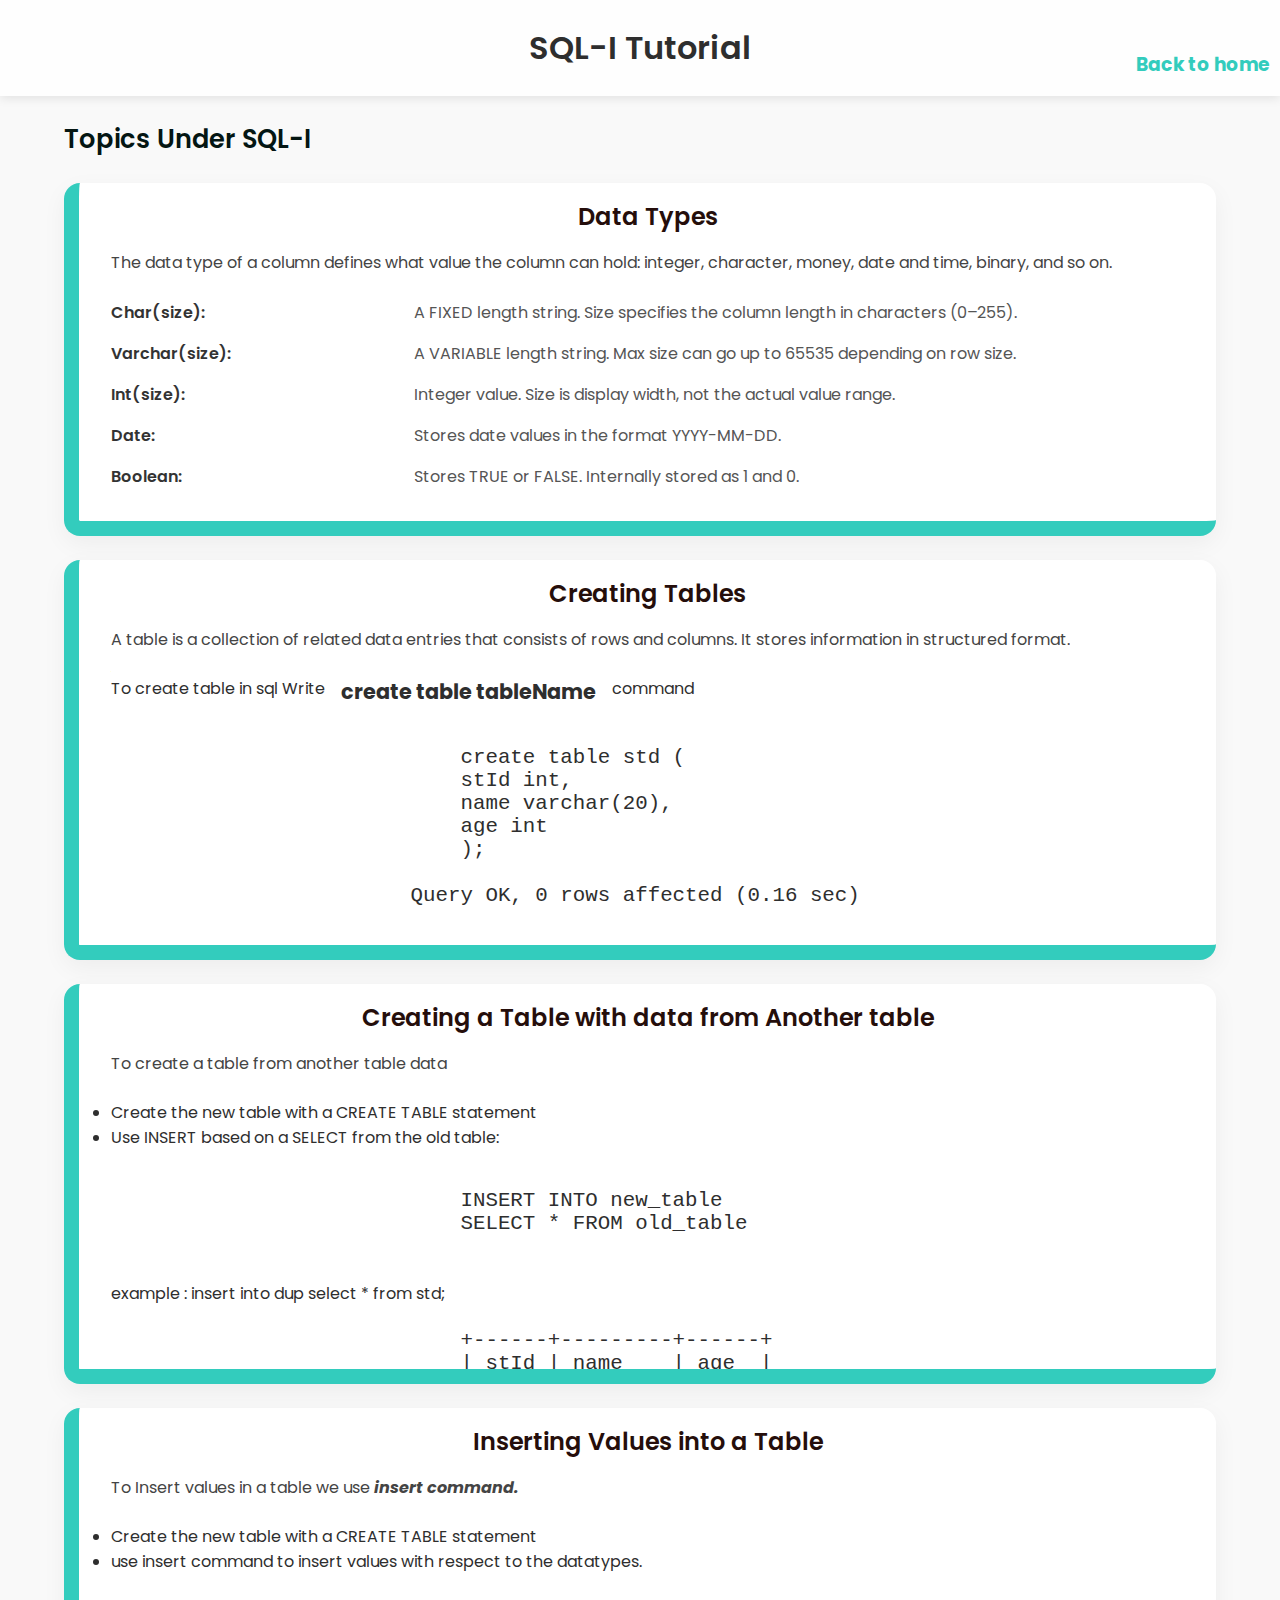
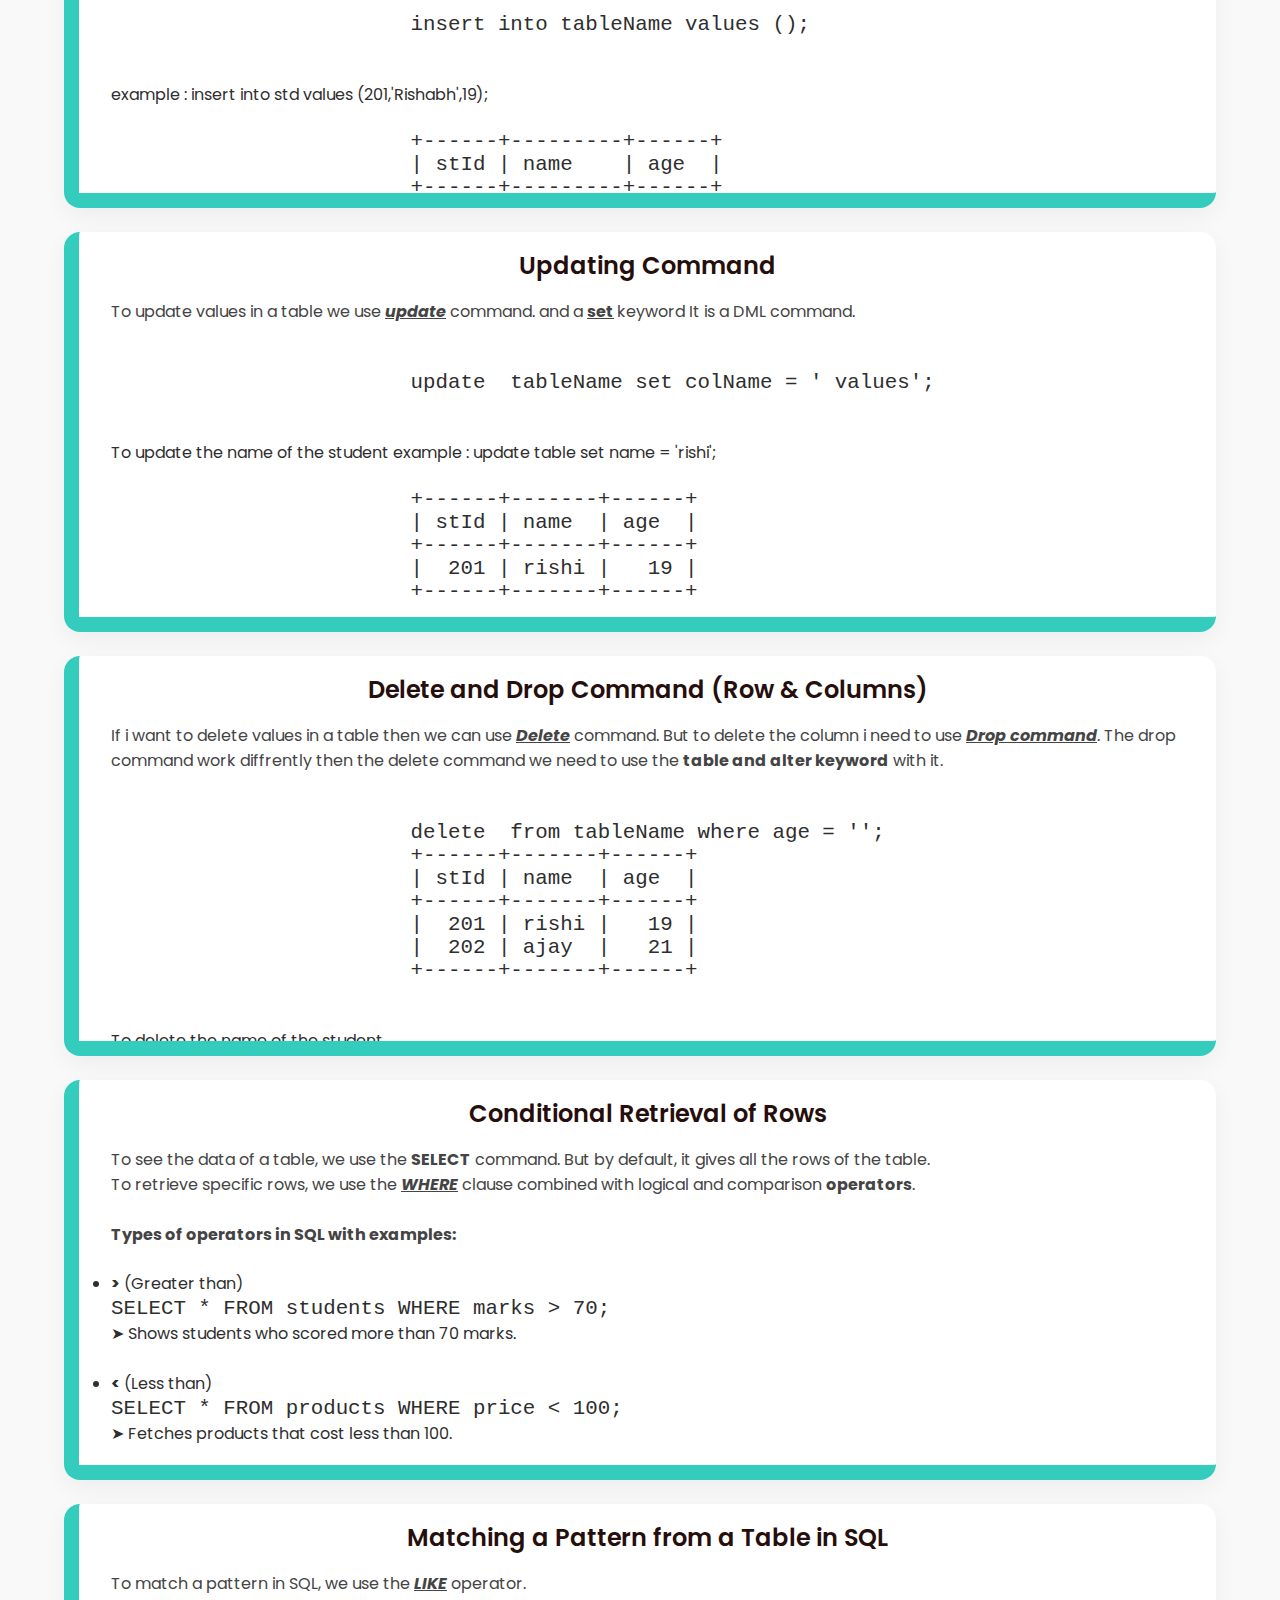
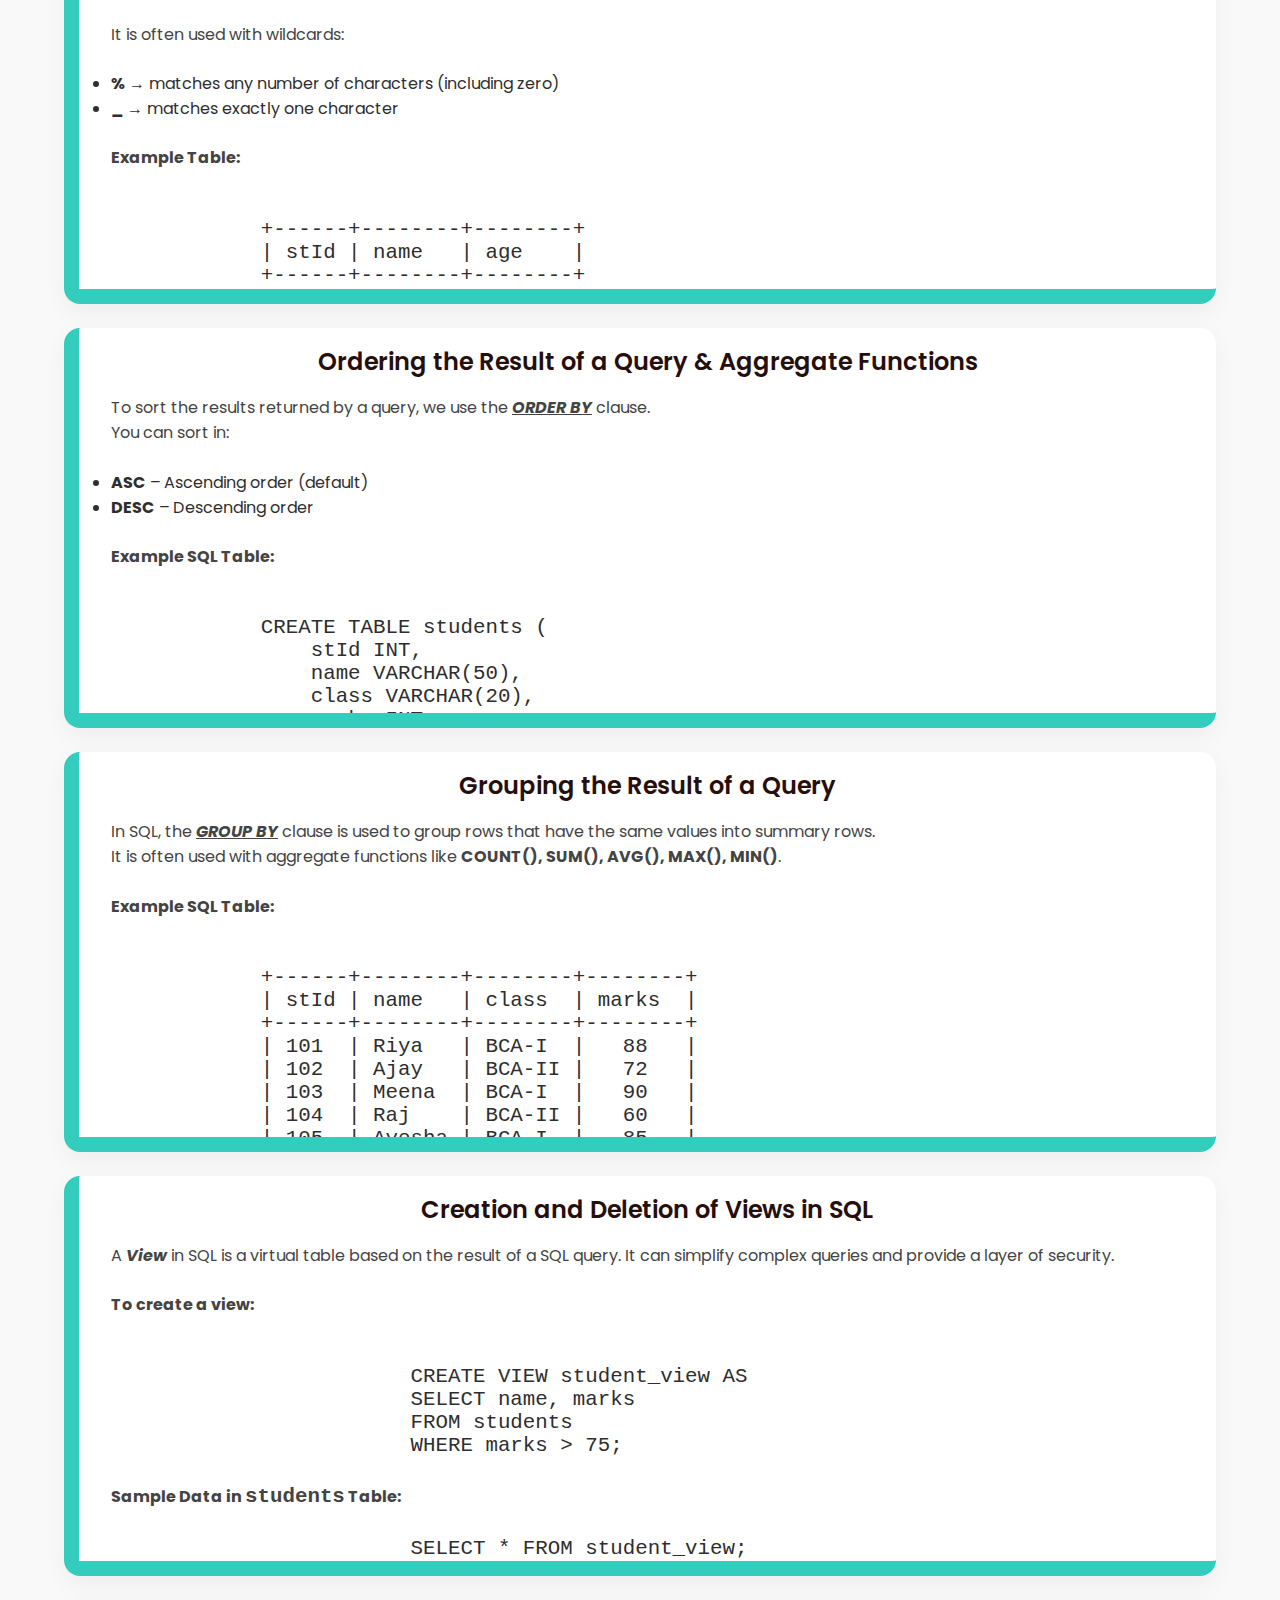
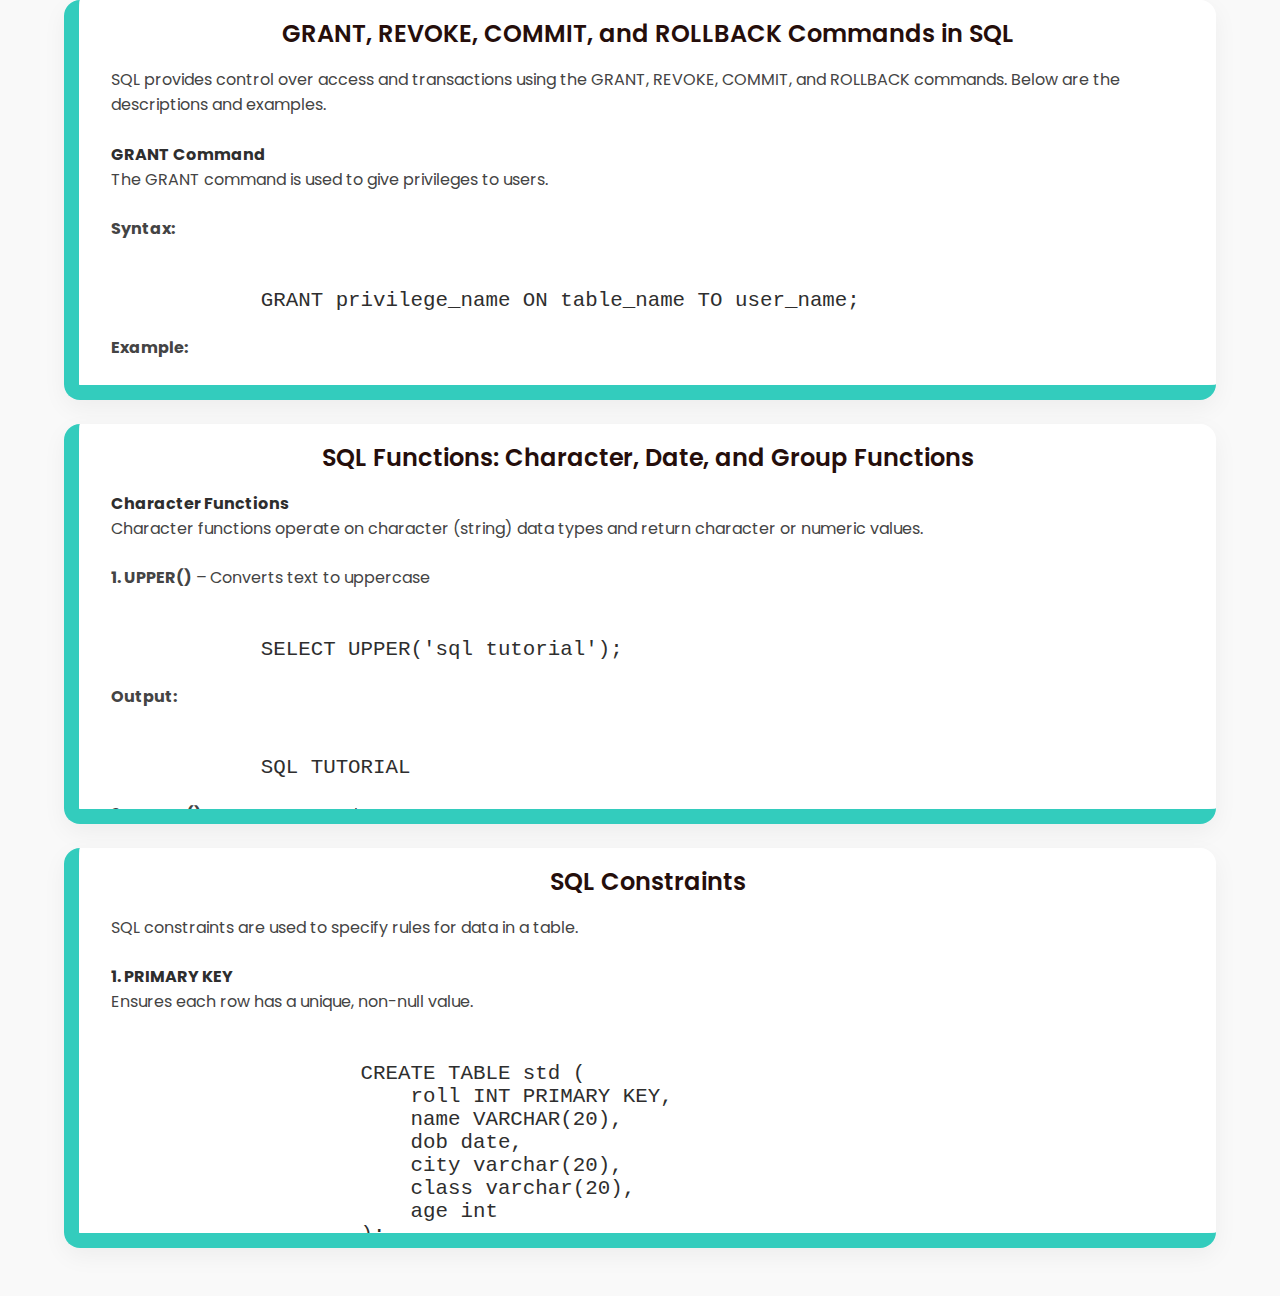
<file: SQL-I.html>
<!DOCTYPE html>
<html lang="en">

<head>
    <meta charset="UTF-8" />
    <meta name="viewport" content="width=device-width, initial-scale=1.0" />
    <title>SQL-I Tutorial</title>
    <link rel="preconnect" href="https://fonts.googleapis.com" />
    <link rel="preconnect" href="https://fonts.gstatic.com" crossorigin />
    <link
        href="https://fonts.googleapis.com/css2?family=Inter:wght@400;500;600&family=Poppins:wght@300;400;500;600&display=swap"
        rel="stylesheet" />
    <link rel="stylesheet" href="style.css">
    <!-- <style>
        * {
            margin: 0;
            padding: 0;
            box-sizing: border-box;
            font-family: "Poppins", sans-serif;
        }

        body {
            background-color: #f9f9f9;
            color: #2e2e2e;
        }

        header {
            background-color: #004d40;
            padding: 1.5rem 2rem;
            text-align: center;
            color: white;
            box-shadow: 0 2px 10px rgba(0, 0, 0, 0.1);
        }

        header h1 {
            font-size: 2rem;
            font-weight: 600;
        }

        main {
            padding: 1.5rem 5%;
        }

        section h2 {
            font-size: 1.6rem;
            font-weight: 600;
            margin-bottom: 1.5rem;
            color: #004d40;
        }

        .container {
            background-color: white;
            border-left: 6px solid #009688;
            border-radius: 16px;
            padding: 1rem 2rem;
            margin-bottom: 1.5rem;
            box-shadow: 0 8px 24px rgba(0, 0, 0, 0.05);
            transition: 0.3s ease;
        }

        .container:hover {
            transform: scale(1.01);
        }

        .heading h3 {
            font-size: 1.5rem;
            text-align: center;
            margin-bottom: 1rem;
            font-weight: 600;
            color: #00695c;
        }

        .content>p {
            margin-bottom: 1.5rem;
            font-size: 1rem;
            color: #444;
            line-height: 1.6;
        }

        .data {
            display: flex;
            flex-wrap: wrap;
            gap: 1rem;
            margin-bottom: 1rem;
        }

        .left-data {
            flex: 1 0 25%;
            font-weight: 600;
            color: #333;
        }

        .right-data {
            flex: 1 0 70%;
            color: #555;
        }






        @media (max-width: 768px) {
            .data {
                flex-direction: column;
            }

            .left-data,
            .right-data {
                flex: 100%;
            }

            main {
                padding: 2rem 1rem;
            }
        }
    </style> -->


</head>

<body>
    <header>
        <h1>SQL-I Tutorial</h1>
        <h3><a class="home" href="index.html">Back to home</a></h3>
    </header>

    <main>
        <section>
            <h2>Topics Under SQL-I</h2>
            <div class="container data-types">
                <div class="heading">
                    <h3>Data Types</h3>
                </div>

                <div class="content">
                    <p>
                        The data type of a column defines what value the column can hold: integer, character, money,
                        date and time, binary, and so on.
                    </p>

                    <div class="data">
                        <div class="left-data">Char(size):</div>
                        <div class="right-data">
                            A FIXED length string. Size specifies the column length in characters (0–255).
                        </div>
                    </div>

                    <div class="data">
                        <div class="left-data">Varchar(size):</div>
                        <div class="right-data">
                            A VARIABLE length string. Max size can go up to 65535 depending on row size.
                        </div>
                    </div>

                    <div class="data">
                        <div class="left-data">Int(size):</div>
                        <div class="right-data">
                            Integer value. Size is display width, not the actual value range.
                        </div>
                    </div>

                    <div class="data">
                        <div class="left-data">Date:</div>
                        <div class="right-data">
                            Stores date values in the format YYYY-MM-DD.
                        </div>
                    </div>

                    <div class="data">
                        <div class="left-data">Boolean:</div>
                        <div class="right-data">
                            Stores TRUE or FALSE. Internally stored as 1 and 0.
                        </div>
                    </div>

                </div>
            </div>

            <div class="container tables">
                <div class="heading">
                    <h3>Creating Tables</h3>
                </div>

                <div class="content">
                    <p>
                        A table is a collection of related data entries that consists of rows and columns. It stores
                        information in structured format.
                    </p>

                    <div class="data">
                        To create table in sql Write <code><b>create table tableName</b></code> command
                    </div>
                    <pre>
                        <code>
                            create table std (
                            stId int, 
                            name varchar(20), 
                            age int 
                            );
                        </code>
                        Query OK, 0 rows affected (0.16 sec)
                    </pre>
                    <pre>
                        <code>
                            +------+---------+------+
                            | stId | name    | age  |
                            +------+---------+------+
                            |  201 | Rishabh |   19 |
                            +------+---------+------+
                        </code>
                    </pre>
                </div>
                <div class="data">
                    <p>while creating the table we first need to give it columns and their datatypes. here students is
                        its name. student,age,name are the columns with their respective datatypes. </p>
                </div>
            </div>
            <div class="container tables from another">
                <div class="heading">
                    <h3>Creating a Table with data from
                        Another table</h3>
                </div>

                <div class="content">
                    <p>
                        To create a table from another table data
                    </p>

                    <div class="data">
                        <ul>
                            <li>Create the new table with a CREATE TABLE statement</li>
                            <li>Use INSERT based on a SELECT from the old table:</li>
                        </ul>
                    </div>
                    <pre>
                        <code>
                            INSERT INTO new_table
                            SELECT * FROM old_table
                        </code>
                    </pre>
                    example : insert into dup select * from std;
                    <pre>
                        <code>
                            +------+---------+------+
                            | stId | name    | age  |
                            +------+---------+------+
                            |  201 | Rishabh |   19 |
                            +------+---------+------+
                        </code>
                    </pre>
                </div>

            </div>
            <div class="container Inserting Values into a Table">
                <div class="heading">
                    <h3> Inserting Values into a Table</h3>
                </div>

                <div class="content">
                    <p>
                        To Insert values in a table we use <b><i>insert command.</i></b>
                    </p>

                    <div class="data">
                        <ul>
                            <li>Create the new table with a CREATE TABLE statement</li>
                            <li>use insert command to insert values with respect to the datatypes.</li>
                        </ul>
                    </div>
                    <pre>
                    <code>
                        insert into tableName values ();
                    </code>
                </pre>
                    example : insert into std values (201,'Rishabh',19);
                    <pre>
                    <code>
                        +------+---------+------+
                        | stId | name    | age  |
                        +------+---------+------+
                        |  201 | Rishabh |   19 |
                        +------+---------+------+
                    </code>
                </pre>
                </div>
            </div>
            <div class="container updating Values into a Table">
                <div class="heading">
                    <h3> Updating Command </h3>
                </div>

                <div class="content">
                    <p>
                        To update values in a table we use <b><i><u>update</u> </i></b> command. and a
                        <b><i></i><u>set</u> </i></b> keyword It is a DML command.
                    </p>

                    <pre>
                    <code>
                        update  tableName set colName = ' values';
                    </code>
                </pre>
                    To update the name of the student
                    example : update table set name = 'rishi';
                    <pre>
                    <code>
                        +------+-------+------+
                        | stId | name  | age  |
                        +------+-------+------+
                        |  201 | rishi |   19 |
                        +------+-------+------+
                    </code>
                </pre>

                </div>
                <div class="data">
                    <p>we can also select a specific data using <u><b><i>where clause</i></b></u> which value we want to
                        update. </p>

                    <p> example : update table set name = 'ajay' where age = 19 ;</p>

                </div>

                <pre>
                <code>
                    +------+-------+------+
                    | stId | name  | age  |
                    +------+-------+------+
                    |  201 | ajay |   19  |
                    +------+-------+------+
                </code>
            </pre>
            </div>
            <div class="container deleting Values into a Table">
                <div class="heading">
                    <h3> Delete and Drop Command (Row & Columns) </h3>
                </div>

                <div class="content">
                    <p>
                        If i want to delete values in a table then we can use <b><i><u>Delete</u> </i></b> command. But
                        to delete the column i need to use <b><i><u>Drop command</u></i></b></>. The drop command work
                        diffrently then the delete command we need to use the <b>table and alter keyword</b> with it.
                    </p>
                    <pre>
                    <code>
                        delete  from tableName where age = '';
                        +------+-------+------+
                        | stId | name  | age  |
                        +------+-------+------+
                        |  201 | rishi |   19 |
                        |  202 | ajay  |   21 |
                        +------+-------+------+
                    </code>
                </pre>
                    To delete the name of the student <br><br>
                    example : <b>delete from dup where age = 19;</b>
                    <pre>

                        Output :- 
                    <code>
                        +------+------+------+
                        | stId | name | age  |
                        +------+------+------+
                        |  202 | ajay |   21 |
                        +------+------+------+
                    </code>
                </pre>
                    </pre>
                    To Drop the column of the student <br><br>

                    <pre>
                        example :  alter table tableName drop age; 

                       <b> alter table dup drop age;</b>
                        Output :- 
                    <code>
                        +------+------+
                        | stId | name |
                        +------+------+
                        |  202 | ajay |
                        +------+------+
                    </code>
                </pre>



                </div>
            </div>
            <div class="container conditionals">
                <div class="heading">
                    <h3>Conditional Retrieval of Rows</h3>
                </div>

                <div class="condition">
                    <div class="left">
                        <div class="content">
                            <p>
                                To see the data of a table, we use the <b>SELECT</b> command. But by default, it gives
                                all the rows of the table.
                                <br />
                                To retrieve specific rows, we use the <b><u><i>WHERE</i></u></b> clause combined with
                                logical and comparison <b>operators</b>.
                            </p>

                            <p><b>Types of operators in SQL with examples:</b></p>

                            <ul>
                                <li><b>&gt;</b> (Greater than)<br>
                                    <code>SELECT * FROM students WHERE marks &gt; 70;</code><br>
                                    ➤ Shows students who scored more than 70 marks.
                                </li><br>

                                <li><b>&lt;</b> (Less than)<br>
                                    <code>SELECT * FROM products WHERE price &lt; 100;</code><br>
                                    ➤ Fetches products that cost less than 100.
                                </li><br>

                                <li><b>&lt;=</b> (Less than or equal to)<br>
                                    <code>SELECT * FROM employees WHERE age &lt;= 30;</code><br>
                                    ➤ Shows employees aged 30 or below.
                                </li><br>

                                <li><b>&gt;=</b> (Greater than or equal to)<br>
                                    <code>SELECT * FROM orders WHERE quantity &gt;= 5;</code><br>
                                    ➤ Finds orders with 5 or more items.
                                </li><br>

                                <li><b>=</b> (Equal to)<br>
                                    <code>SELECT * FROM users WHERE city = 'Delhi';</code><br>
                                    ➤ Retrieves users from Delhi.
                                </li><br>

                                <li><b>AND</b> (Both conditions must be true)<br>
                                    <code>SELECT * FROM students WHERE marks &gt; 80 AND age &lt; 18;</code><br>
                                    ➤ Students who scored above 80 and are younger than 18.
                                </li><br>

                                <li><b>OR</b> (Either condition is true)<br>
                                    <code>SELECT * FROM books WHERE price &lt; 100 OR author = 'John';</code><br>
                                    ➤ Books under ₹100 or written by John.
                                </li><br>

                                <li><b>NOT</b> (Negates a condition)<br>
                                    <code>SELECT * FROM customers WHERE NOT city = 'Mumbai';</code><br>
                                    ➤ Shows customers not from Mumbai.
                                </li><br>

                                <li><b>IS</b> (Checks for NULL)<br>
                                    <code>SELECT * FROM orders WHERE delivery_date IS NULL;</code><br>
                                    ➤ Orders that have no delivery date yet.
                                </li><br>

                                <li><b>IN</b> (Matches any in a list)<br>
                                    <code>SELECT * FROM users WHERE country IN ('India', 'USA', 'UK');</code><br>
                                    ➤ Users from India, USA, or UK.
                                </li><br>

                                <li><b>IS NOT</b> (Not NULL)<br>
                                    <code>SELECT * FROM tasks WHERE status IS NOT NULL;</code><br>
                                    ➤ Tasks that have a status assigned.
                                </li><br>

                                <li><b>NOT IN</b> (Excludes a list)<br>
                                    <code>SELECT * FROM users WHERE id NOT IN (1, 2, 3);</code><br>
                                    ➤ Users whose IDs are not 1, 2, or 3.
                                </li><br>

                                <li><b>BETWEEN</b> (Within a range)<br>
                                    <code>SELECT * FROM products WHERE price BETWEEN 100 AND 500;</code><br>
                                    ➤ Products that cost between ₹100 and ₹500 (inclusive).
                                </li>
                            </ul>
                        </div>

                    </div>

                </div>
            </div>

            <div class="container Pattern">
                <div class="heading">
                    <h3>Matching a Pattern from a Table in SQL</h3>
                </div>

                <div class="content">
                    <p>
                        To match a pattern in SQL, we use the <b><i><u>LIKE</u></i></b> operator.<br><br>
                        It is often used with wildcards:
                    <ul>
                        <li><b>%</b> → matches any number of characters (including zero)</li>
                        <li><b>_</b> → matches exactly one character</li>
                    </ul>
                    </p>

                    <p><b>Example Table:</b></p>
                    <pre><code>
            +------+--------+--------+
            | stId | name   | age    |
            +------+--------+--------+
            | 201  | Rishi  | 19     |
            | 202  | Ajay   | 21     |
            | 203  | Rina   | 22     |
            | 204  | Ritesh | 20     |
            +------+--------+--------+
                    </code></pre>

                    <p><b>Example 1:</b> Select names starting with 'Ri'</p>
                    <pre><code>
            SELECT * FROM students WHERE name LIKE 'Ri%';
                    </code></pre>
                    <p><b>Output:</b></p>
                    <pre><code>
            +------+--------+------+
            | stId | name   | age  |
            +------+--------+------+
            | 201  | Rishi  | 19   |
            | 204  | Ritesh | 20   |
            +------+--------+------+
                    </code></pre>

                    <p><b>Example 2:</b> Select names ending with 'a'</p>
                    <pre><code>
            SELECT * FROM students WHERE name LIKE '%a';
                    </code></pre>
                    <p><b>Output:</b></p>
                    <pre><code>
            +------+--------+------+
            | stId | name   | age  |
            +------+--------+------+
            | 203  | Rina   | 22   |
            +------+--------+------+
                    </code></pre>

                    <p><b>Example 3:</b> Select names with 5 characters</p>
                    <pre><code>
            SELECT * FROM students WHERE name LIKE '_____';
                    </code></pre>
                    <p><b>Output:</b></p>
                    <pre><code>
            +------+--------+------+
            | stId | name   | age  |
            +------+--------+------+
            | 201  | Rishi  | 19   |
            | 202  | Ajay   | 21   |
            | 204  | Ritesh | 20   |
            +------+--------+------+
                    </code></pre>
                </div>
            </div>

            <div class="container ordering">
                <div class="heading">
                    <h3>Ordering the Result of a Query & Aggregate Functions</h3>
                </div>

                <div class="content">
                    <p>
                        To sort the results returned by a query, we use the <b><i><u>ORDER BY</u></i></b> clause.
                        <br>
                        You can sort in:
                    <ul>
                        <li><b>ASC</b> – Ascending order (default)</li>
                        <li><b>DESC</b> – Descending order</li>
                    </ul>
                    </p>

                    <p><b>Example SQL Table:</b></p>
                    <pre><code>
            CREATE TABLE students (
                stId INT,
                name VARCHAR(50),
                class VARCHAR(20),
                marks INT
            );
            
            INSERT INTO students (stId, name, class, marks) VALUES
            (101, 'Riya', 'BCA-I', 88),
            (102, 'Ajay', 'BCA-II', 72),
            (103, 'Meena', 'BCA-I', 90),
            (104, 'Raj', 'BCA-II', 60),
            (105, 'Ayesha', 'BCA-I', 85);
                    </code></pre>

                    <p><b>Displayed Table:</b></p>
                    <pre><code>
            +------+--------+--------+--------+
            | stId | name   | class  | marks  |
            +------+--------+--------+--------+
            | 101  | Riya   | BCA-I  |   88   |
            | 102  | Ajay   | BCA-II |   72   |
            | 103  | Meena  | BCA-I  |   90   |
            | 104  | Raj    | BCA-II |   60   |
            | 105  | Ayesha | BCA-I  |   85   |
            +------+--------+--------+--------+
                    </code></pre>

                    <p><b>Example 1:</b> Order students by marks in ascending order</p>
                    <pre><code>
            SELECT * FROM students ORDER BY marks;
                    </code></pre>

                    <p><b>Example 2:</b> Order students by name in descending order</p>
                    <pre><code>
            SELECT * FROM students ORDER BY name DESC;
                    </code></pre>

                    <hr>

                    <p>
                        <b>Aggregate Functions</b> are used to perform a calculation on a set of values and return a
                        single value.
                        <br>Common aggregate functions include:
                    <ul>
                        <li><b>COUNT()</b> – Returns the number of rows</li>
                        <li><b>SUM()</b> – Returns the total sum</li>
                        <li><b>AVG()</b> – Returns the average value</li>
                        <li><b>MAX()</b> – Returns the maximum value</li>
                        <li><b>MIN()</b> – Returns the minimum value</li>
                    </ul>
                    </p>

                    <p><b>Example 3:</b> Count total students</p>
                    <pre><code>
            SELECT COUNT(*) FROM students;
                    </code></pre>

                    <p><b>Example 4:</b> Find average marks</p>
                    <pre><code>
            SELECT AVG(marks) FROM students;
                    </code></pre>

                    <p><b>Example 5:</b> Get the highest and lowest marks</p>
                    <pre><code>
            SELECT MAX(marks), MIN(marks) FROM students;
                    </code></pre>

                    <p><b>Example 6:</b> Total sum of marks</p>
                    <pre><code>
            SELECT SUM(marks) FROM students;
                    </code></pre>
                </div>
            </div>

            <div class="container grouping">
                <div class="heading">
                    <h3>Grouping the Result of a Query</h3>
                </div>

                <div class="content">
                    <p>
                        In SQL, the <b><i><u>GROUP BY</u></i></b> clause is used to group rows that have the same values
                        into summary rows.
                        <br>
                        It is often used with aggregate functions like <b>COUNT(), SUM(), AVG(), MAX(), MIN()</b>.
                    </p>

                    <p><b>Example SQL Table:</b></p>
                    <pre><code>
            +------+--------+--------+--------+
            | stId | name   | class  | marks  |
            +------+--------+--------+--------+
            | 101  | Riya   | BCA-I  |   88   |
            | 102  | Ajay   | BCA-II |   72   |
            | 103  | Meena  | BCA-I  |   90   |
            | 104  | Raj    | BCA-II |   60   |
            | 105  | Ayesha | BCA-I  |   85   |
            | 106  | Arjun  | BCA-II |   78   |
            +------+--------+--------+--------+
                    </code></pre>

                    <p><b>Example 1:</b> Group students by class and count them</p>
                    <pre><code>
            SELECT class, COUNT(*) AS total_students
            FROM students
            GROUP BY class;
                    </code></pre>

                    <p><b>Output:</b></p>
                    <pre><code>
            +--------+----------------+
            | class  | total_students |
            +--------+----------------+
            | BCA-I  |       3        |
            | BCA-II |       3        |
            +--------+----------------+
                    </code></pre>

                    <p><b>Example 2:</b> Find average marks of each class</p>
                    <pre><code>
            SELECT class, AVG(marks) AS avg_marks
            FROM students
            GROUP BY class;
                    </code></pre>

                    <p><b>Output:</b></p>
                    <pre><code>
            +--------+------------+
            | class  | avg_marks |
            +--------+------------+
            | BCA-I  |    87.66   |
            | BCA-II |    70.00   |
            +--------+------------+
                    </code></pre>

                    <p><b>Example 3:</b> Show total marks by class</p>
                    <pre><code>
            SELECT class, SUM(marks) AS total_marks
            FROM students
            GROUP BY class;
                    </code></pre>

                    <p><b>Output:</b></p>
                    <pre><code>
            +--------+-------------+
            | class  | total_marks |
            +--------+-------------+
            | BCA-I  |     263     |
            | BCA-II |     210     |
            +--------+-------------+
                    </code></pre>
                </div>
            </div>

            <div class="container">
                <div class="heading">
                    <h3>Creation and Deletion of Views in SQL</h3>
                </div>

                <div class="content">
                    <p>
                        A <b><i>View</i></b> in SQL is a virtual table based on the result of a SQL query. It can
                        simplify complex queries and provide a layer of security.
                    </p>

                    <p><b>To create a view:</b></p>
                    <pre><code>
                        CREATE VIEW student_view AS
                        SELECT name, marks
                        FROM students
                        WHERE marks > 75;
                    </code></pre>

                    <p><b> Sample Data in <code>students</code> Table:</b></p>
                    <pre>
                        SELECT * FROM student_view;
                        <code>
                    +----+--------+-------+
                    | id | name   | marks |
                    +----+--------+-------+
                    | 1  | Raj    | 78    |
                    | 2  | Priya  | 92    |
                    | 3  | Ajay   | 65    |
                    | 4  | Meena  | 88    |
                    +----+--------+-------+
                    </code></pre>

                    <p><b> Output of <code>student_view</code>:</b></p>
                    <pre><code>
                        +--------+-------+
                        | name   | marks |
                        +--------+-------+
                        | Raj    | 78    |
                        | Priya  | 92    |
                        | Meena  | 88    |
                        +--------+-------+
                    </code></pre>

                    <p>
                        This view filters only the students with marks greater than 75.
                    </p>

                    <p><b>To delete (drop) a view:</b></p>
                    <pre><code>
            DROP VIEW student_view;
                    </code></pre>

                    <p><b>Output:</b></p>
                    <pre><code>
                    Query OK, 0 rows affected
                    </code></pre>
                    <p>The view <code>student_view</code> has been removed successfully.</p>
                </div>
            </div>

            <div class="container transaction">
                <div class="heading">
                    <h3>GRANT, REVOKE, COMMIT, and ROLLBACK Commands in SQL</h3>
                </div>

                <div class="content">
                    <p>
                        SQL provides control over access and transactions using the GRANT, REVOKE, COMMIT, and ROLLBACK
                        commands. Below are the descriptions and examples.
                    </p>

                    <h4>GRANT Command</h4>
                    <p>
                        The GRANT command is used to give privileges to users.
                    </p>
                    <p><b>Syntax:</b></p>
                    <pre><code>
            GRANT privilege_name ON table_name TO user_name;
                    </code></pre>
                    <p><b>Example:</b></p>
                    <pre><code>
            GRANT SELECT, INSERT ON students TO user1;
                    </code></pre>

                    <h4>REVOKE Command</h4>
                    <p>
                        The REVOKE command is used to remove access rights given to a user.
                    </p>
                    <p><b>Syntax:</b></p>
                    <pre><code>
            REVOKE privilege_name ON table_name FROM user_name;
                    </code></pre>
                    <p><b>Example:</b></p>
                    <pre><code>
            REVOKE INSERT ON students FROM user1;
                    </code></pre>

                    <h4>COMMIT Command</h4>
                    <p>
                        The COMMIT command is used to permanently save any changes made by the current transaction.
                    </p>
                    <p><b>Syntax:</b></p>
                    <pre><code>
            COMMIT;
                    </code></pre>
                    <p><b>Example:</b></p>
                    <pre><code>
            UPDATE students SET marks = 85 WHERE id = 1;
            COMMIT;
                    </code></pre>

                    <p><b>Before COMMIT:</b></p>
                    <pre><code>
            +----+--------+-------+
            | id | name   | marks |
            +----+--------+-------+
            | 1  | Rishi  | 78    |
            +----+--------+-------+
                    </code></pre>

                    <p><b>After COMMIT:</b></p>
                    <pre><code>
            +----+--------+-------+
            | id | name   | marks |
            +----+--------+-------+
            | 1  | Rishi  | 85    |
            +----+--------+-------+
                    </code></pre>

                    <h4>ROLLBACK Command</h4>
                    <p>
                        The ROLLBACK command is used to undo transactions that have not been committed to the database.
                    </p>
                    <p><b>Syntax:</b></p>
                    <pre><code>
            ROLLBACK;
                    </code></pre>
                    <p><b>Example:</b></p>
                    <pre><code>
            UPDATE students SET marks = 95 WHERE id = 2;
            ROLLBACK;
                    </code></pre>

                    <p><b>Before ROLLBACK:</b></p>
                    <pre><code>
            +----+--------+-------+
            | id | name   | marks |
            +----+--------+-------+
            | 2  | Ajay   | 88    |
            +----+--------+-------+
                    </code></pre>

                    <p><b>After ROLLBACK (No change committed):</b></p>
                    <pre><code>
            +----+--------+-------+
            | id | name   | marks |
            +----+--------+-------+
            | 2  | Ajay   | 88    |
            +----+--------+-------+
                    </code></pre>
                </div>
            </div>

            <div class="container sql-functions">
                <div class="heading">
                    <h3>SQL Functions: Character, Date, and Group Functions</h3>
                </div>

                <div class="content">

                    <h4>Character Functions</h4>
                    <p>
                        Character functions operate on character (string) data types and return character or numeric
                        values.
                    </p>

                    <p><b>1. UPPER()</b> – Converts text to uppercase</p>
                    <pre><code>
            SELECT UPPER('sql tutorial');
                    </code></pre>
                    <p><b>Output:</b></p>
                    <pre><code>
            SQL TUTORIAL
                    </code></pre>

                    <p><b>2. LOWER()</b> – Converts text to lowercase</p>
                    <pre><code>
            SELECT LOWER('SQL TUTORIAL');
                    </code></pre>
                    <p><b>Output:</b></p>
                    <pre><code>
            sql tutorial
                    </code></pre>

                    <p><b>3. LENGTH()</b> – Returns the length of a string</p>
                    <pre><code>
            SELECT LENGTH('Database');
                    </code></pre>
                    <p><b>Output:</b></p>
                    <pre><code>
            8
                    </code></pre>

                    <hr>

                    <h4>Date Functions</h4>
                    <p>
                        Date functions work with date values and return formatted date or calculations.
                    </p>

                    <p><b>1. CURRENT_DATE</b> – Returns current system date</p>
                    <pre><code>
            SELECT CURRENT_DATE;
                    </code></pre>
                    <p><b>Output:</b></p>
                    <pre><code>
            2025-04-10
                    </code></pre>

                    <p><b>2. NOW()</b> – Returns current date and time</p>
                    <pre><code>
            SELECT NOW();
                    </code></pre>
                    <p><b>Output:</b></p>
                    <pre><code>
            2025-04-10 15:42:00
                    </code></pre>

                    <p><b>3. DATEDIFF()</b> – Finds difference between two dates</p>
                    <pre><code>
            SELECT DATEDIFF('2025-05-10', '2025-04-10');
                    </code></pre>
                    <p><b>Output:</b></p>
                    <pre><code>
            30
                    </code></pre>

                    <hr>

                    <h4>Group Functions (Aggregate Functions)</h4>
                    <p>
                        Group functions perform a calculation on a set of values and return a single value.
                    </p>

                    <p><b>Table: students</b></p>
                    <pre><code>
            +----+--------+--------+
            | id | name   | marks  |
            +----+--------+--------+
            | 1  | Rishi  | 78     |
            | 2  | Ajay   | 88     |
            | 3  | Priya  | 90     |
            +----+--------+--------+
                    </code></pre>

                    <p><b>1. COUNT()</b> – Counts number of records</p>
                    <pre><code>
            SELECT COUNT(*) FROM students;
                    </code></pre>
                    <p><b>Output:</b></p>
                    <pre><code>
            3
                    </code></pre>

                    <p><b>2. AVG()</b> – Returns average of values</p>
                    <pre><code>
            SELECT AVG(marks) FROM students;
                    </code></pre>
                    <p><b>Output:</b></p>
                    <pre><code>
            85.3
                    </code></pre>

                    <p><b>3. MAX() and MIN()</b> – Returns highest and lowest values</p>
                    <pre><code>
            SELECT MAX(marks), MIN(marks) FROM students;
                    </code></pre>
                    <p><b>Output:</b></p>
                    <pre><code>
            MAX  MIN
            90   78
                    </code></pre>

                </div>
            </div>

            <div class="container sql-constraints">
                <div class="heading">
                    <h3>SQL Constraints</h3>
                </div>
                <div class="content">
                    <p>SQL constraints are used to specify rules for data in a table.</p>

                    <h4>1. PRIMARY KEY</h4>
                    <p>Ensures each row has a unique, non-null value.</p>
                    <pre><code>
                    CREATE TABLE std (
                        roll INT PRIMARY KEY,
                        name VARCHAR(20),
                        dob date,
                        city varchar(20),
                        class varchar(20),
                        age int
                    );
                    </code></pre>
                    <p><b>Output:</b></p>
                    <pre><code>
                        +-------+-------------+------+-----+---------+-------+
                        | Field | Type        | Null | Key | Default | Extra |
                        +-------+-------------+------+-----+---------+-------+
                        | roll  | int         | NO   | PRI | NULL    |       |
                        | name  | varchar(20) | NO   |     | NULL    |       |
                        | dob   | date        | YES  |     | NULL    |       |
                        | city  | varchar(20) | YES  |     | NULL    |       |
                        | class | varchar(20) | YES  |     | NULL    |       |
                        | age   | int         | YES  |     | NULL    |       |
                        +-------+-------------+------+-----+---------+-------+
                        
                    </code></pre>

                    <h4>2. FOREIGN KEY</h4>
                    <p>Links one table's column to another table's primary key.</p>
                    <pre><code>
                        create table fees(rollno int,paid varchar(10), foreign key (rollno) references bca2(roll));
                    </code></pre>
                    example : desc fees;
                    <pre><code>
                        +--------+-------------+------+-----+---------+-------+
                        | Field  | Type        | Null | Key | Default | Extra |
                        +--------+-------------+------+-----+---------+-------+
                        | rollno | int         | YES  | MUL | NULL    |       |
                        | paid   | varchar(10) | YES  |     | NULL    |       |
                        +--------+-------------+------+-----+---------+-------+

                        to remove foriegn key :- 

                        Name of the key => fees_ibfk_1. it is given by default by the sql.

                        to remove forign key using alter command.
                        alter table fees drop foreign key fees_ibfk_1;

                        to add foriegn key using alter command.
                        alter table fees add foreign key (rollno) references bca2(roll);


                        to check the name of the foriegn key :-  CONSTRAINT `fees_ibfk_1`

                        if i want to give foriegn key name by myself then ,
                        alter table fees add constraint fk_roll foreign key (rollno) references bca2(roll);

                        
                    </code></pre>

                    <h4>3. NULL and NOT NULL</h4>
                    <p>`NOT NULL` ensures a column cannot have a NULL value.</p>
                    <pre><code>
            CREATE TABLE employee (
                emp_id INT,
                emp_name VARCHAR(50) NOT NULL
            );
                    </code></pre>

                    <h4>4. UNIQUE</h4>
                    <p>Ensures all values in a column are different.</p>
                    <pre><code>
            CREATE TABLE user (
                user_id INT,
                email VARCHAR(100) UNIQUE
            );
                    </code></pre>

                    <h4>5. CHECK</h4>
                    <p>Ensures the values in a column meet a specific condition.</p>
                    <pre><code>
            CREATE TABLE account (
                acc_id INT,
                balance INT CHECK (balance >= 1000)
            );
                    </code></pre>

                    <h4>6. AUTO_INCREMENT</h4>
                    <p>Automatically increments the value of a column with each new row.</p>
                    <pre><code>
            CREATE TABLE customer (
                cust_id INT AUTO_INCREMENT,
                cust_name VARCHAR(50),
                PRIMARY KEY (cust_id)
            );
                    </code></pre>
                    <p><b>Output:</b></p>
                    <pre><code>
            +---------+------------+
            | cust_id | cust_name  |
            +---------+------------+
            |       1 | Riya       |
            |       2 | Mohit      |
            +---------+------------+
                    </code></pre>
                </div>
            </div>

        </section>


    </main>
</body>

</html>
</file>
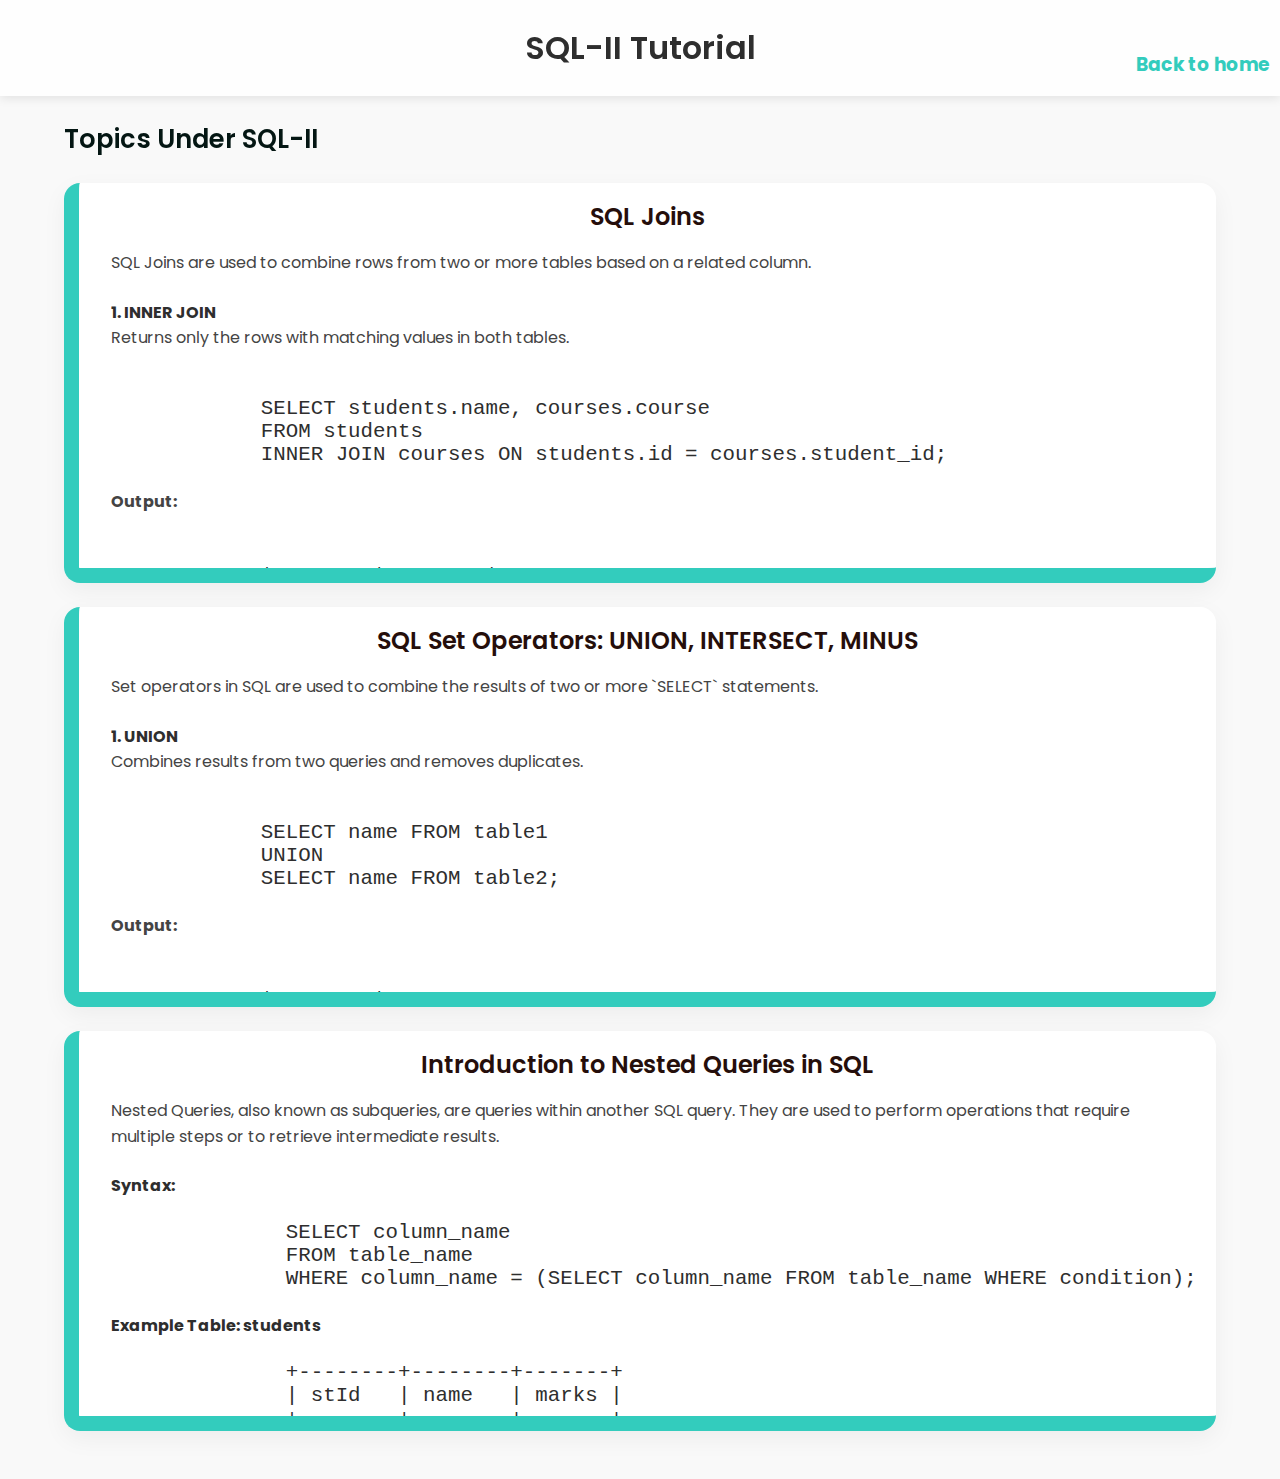
<file: SQL-II.html>
<!DOCTYPE html>
<html lang="en">

<head>
    <meta charset="UTF-8" />
    <meta name="viewport" content="width=device-width, initial-scale=1.0" />
    <title>SQL-II Tutorial</title>
    <link rel="preconnect" href="https://fonts.googleapis.com" />
    <link rel="preconnect" href="https://fonts.gstatic.com" crossorigin />
    <link href="https://fonts.googleapis.com/css2?family=Inter:wght@400;500;600&family=Poppins:wght@300;400;500;600&display=swap"
        rel="stylesheet" />
    <link rel="stylesheet" href="style.css">
  
</head>

<body>
    <header>
        <h1>SQL-II Tutorial</h1>
        <h3><a class="home" href="index.html">Back to home</a></h3>
    </header>

    <main>
        <section>
            <h2>Topics Under SQL-II</h2>


            <div class="container sql-joins">
                <div class="heading">
                    <h3>SQL Joins</h3>
                </div>
                <div class="content">
                    <p>SQL Joins are used to combine rows from two or more tables based on a related column.</p>

                    <h4>1. INNER JOIN</h4>
                    <p>Returns only the rows with matching values in both tables.</p>
                    <pre><code>
            SELECT students.name, courses.course
            FROM students
            INNER JOIN courses ON students.id = courses.student_id;
                    </code></pre>
                    <p><b>Output:</b></p>
                    <pre><code>
            +--------+--------+
            | name   | course |
            +--------+--------+
            | Rishi  | Java   |
            | Ajay   | Python |
            +--------+--------+
                    </code></pre>

                    <h4>2. LEFT JOIN</h4>
                    <p>Returns all records from the left table and matched records from the right table. If no match,
                        NULL values appear.</p>
                    <pre><code>
            SELECT students.name, courses.course
            FROM students
            LEFT JOIN courses ON students.id = courses.student_id;
                    </code></pre>
                    <p><b>Output:</b></p>
                    <pre><code>
            +--------+--------+
            | name   | course |
            +--------+--------+
            | Rishi  | Java   |
            | Ajay   | Python |
            | Priya  | NULL   |
            +--------+--------+
                    </code></pre>

                    <h4>3. RIGHT JOIN</h4>
                    <p>Returns all records from the right table and matched records from the left table.</p>
                    <pre><code>
            SELECT students.name, courses.course
            FROM students
            RIGHT JOIN courses ON students.id = courses.student_id;
                    </code></pre>
                    <p><b>Output:</b></p>
                    <pre><code>
            +--------+--------+
            | name   | course |
            +--------+--------+
            | Rishi  | Java   |
            | Ajay   | Python |
            | NULL   | PHP    |
            +--------+--------+
                    </code></pre>

                    <h4>4. FULL OUTER JOIN</h4>
                    <p>Returns all records when there is a match in either left or right table.</p>
                    <pre><code>
            SELECT students.name, courses.course
            FROM students
            FULL OUTER JOIN courses ON students.id = courses.student_id;
                    </code></pre>
                    <p><b>Output:</b></p>
                    <pre><code>
            +--------+--------+
            | name   | course |
            +--------+--------+
            | Rishi  | Java   |
            | Ajay   | Python |
            | Priya  | NULL   |
            | NULL   | PHP    |
            +--------+--------+
                    </code></pre>

                    <h4>5. CROSS JOIN</h4>
                    <p>Returns the Cartesian product of both tables (every combination).</p>
                    <pre><code>
            SELECT students.name, courses.course
            FROM students
            CROSS JOIN courses;
                    </code></pre>
                    <p><b>Output:</b></p>
                    <pre><code>
            +--------+--------+
            | name   | course |
            +--------+--------+
            | Rishi  | Java   |
            | Rishi  | Python |
            | Rishi  | PHP    |
            | Ajay   | Java   |
            | Ajay   | Python |
            | Ajay   | PHP    |
            | Priya  | Java   |
            | Priya  | Python |
            | Priya  | PHP    |
            +--------+--------+
                    </code></pre>

                    <h4>6. SELF JOIN</h4>
                    <p>A table joins with itself to compare rows within the same table.</p>
                    <pre><code>
            SELECT A.name AS Student1, B.name AS Student2
            FROM students A, students B
            WHERE A.id != B.id;
                    </code></pre>
                    <p><b>Output:</b></p>
                    <pre><code>
            +----------+----------+
            | Student1 | Student2 |
            +----------+----------+
            | Rishi    | Ajay     |
            | Rishi    | Priya    |
            | Ajay     | Rishi    |
            | Ajay     | Priya    |
            | Priya    | Rishi    |
            | Priya    | Ajay     |
            +----------+----------+
                    </code></pre>
                </div>
            </div>


            <div class="container sql-set-operators">
                <div class="heading">
                    <h3>SQL Set Operators: UNION, INTERSECT, MINUS</h3>
                </div>
                <div class="content">
                    <p>Set operators in SQL are used to combine the results of two or more `SELECT` statements.</p>

                    <h4>1. UNION</h4>
                    <p>Combines results from two queries and removes duplicates.</p>
                    <pre><code>
            SELECT name FROM table1
            UNION
            SELECT name FROM table2;
                    </code></pre>
                    <p><b>Output:</b></p>
                    <pre><code>
            +--------+
            | name   |
            +--------+
            | Rishi  |
            | Ajay   |
            | Priya  |
            +--------+
                    </code></pre>

                    <h4>2. INTERSECT</h4>
                    <p>Returns only the rows that are common in both result sets.</p>
                    <pre><code>
            SELECT name FROM table1
            INTERSECT
            SELECT name FROM table2;
                    </code></pre>
                    <p><b>Output:</b></p>
                    <pre><code>
            +--------+
            | name   |
            +--------+
            | Ajay   |
            +--------+
                    </code></pre>

                    <h4>3. MINUS</h4>
                    <p>Returns rows from the first query that are not in the second.</p>
                    <pre><code>
            SELECT name FROM table1
            MINUS
            SELECT name FROM table2;
                    </code></pre>
                    <p><b>Output:</b></p>
                    <pre><code>
            +--------+
            | name   |
            +--------+
            | Rishi  |
            +--------+
                    </code></pre>

                    <p><b>Note:</b> Some databases like MySQL do not support INTERSECT and MINUS directly. Use `JOIN` or
                        `NOT IN` instead for such cases.</p>
                </div>
            </div>

            <div class="container nested-queries">
                <div class="heading">
                    <h3>Introduction to Nested Queries in SQL</h3>
                </div>

                <div class="content">
                    <p>
                        Nested Queries, also known as subqueries, are queries within another SQL
                        query. They are used to perform operations that require multiple steps or
                        to retrieve intermediate results.
                    </p>

                    <h4>Syntax:</h4>
                    <pre><code>
              SELECT column_name
              FROM table_name
              WHERE column_name = (SELECT column_name FROM table_name WHERE condition);
                  </code></pre>

                    <h4>Example Table: students</h4>
                    <pre><code>
              +--------+--------+-------+
              | stId   | name   | marks |
              +--------+--------+-------+
              |  101   | Ajay   |   89  |
              |  102   | Riya   |   93  |
              |  103   | Mohan  |   76  |
              +--------+--------+-------+
                  </code></pre>

                    <h4>Query:</h4>
                    <p>Find the student(s) who scored the highest marks.</p>
                    <pre><code>
              SELECT name
              FROM students
              WHERE marks = (SELECT MAX(marks) FROM students);
                  </code></pre>

                    <h4>Output:</h4>
                    <pre><code>
              +--------+
              | name   |
              +--------+
              | Riya   |
              +--------+
                  </code></pre>

                    <p><b>Note:</b> Subqueries can be used with SELECT, INSERT, UPDATE, DELETE, and can return single or
                        multiple rows depending on usage.</p>
                </div>
            </div>


        </section>


    </main>
</body>

</html>
</file>
<file: style.css>
* {
  margin: 0;
  padding: 0;
  box-sizing: border-box;
  font-family: "Poppins", sans-serif;
}

body {
  background-color: #f9f9f9;
  color: #2e2e2e;
}

h3 > .home  {
    text-decoration: none;
    color: #33ccbd;
    position: absolute;
    right: 10px;
    top: 50px;
}

header {
  background-color: #fefefe;
  padding: 1.5rem 2rem;
  text-align: center;
  color: #2e2e2e;
  box-shadow: 0 2px 10px rgba(0, 0, 0, 0.1);
}

header h1 {
  font-size: 2rem;
  font-weight: 600;
}

main {
  padding: 1.5rem 5%;
}

section h2 {
  font-size: 1.6rem;
  font-weight: 600;
  margin-bottom: 1.5rem;
  color: #041613;
}

pre,code {
    font-size:1.3rem;
    font-family: monospace;
}

.container {
  background-color: white;
  border-left: 15px solid #33ccbd;
  border-bottom: 15px solid #33ccbd;
  border-radius: 16px;
  padding: 1rem 2rem;
  margin-bottom: 1.5rem;
  box-shadow: 0 8px 24px rgba(0, 0, 0, 0.05);
  transition: 0.3s ease;

  max-height: 400px;
  /* You can adjust this height */
  overflow-y: auto;
  scroll-behavior: smooth;
}

/* Optional: Custom scrollbar style */
.container::-webkit-scrollbar {
  width: 8px;
}

.container::-webkit-scrollbar-thumb {
  background-color: #98ff44;
  border-radius: 10px;
}

.container:hover {
  transform: scale(1.01);
}

.heading h3 {
  font-size: 1.5rem;
  text-align: center;
  margin-bottom: 1rem;
  font-weight: 600;
  color: #250e0b;
}

.content > p {
  margin-bottom: 1.5rem;
  font-size: 1rem;
  color: #444;
  line-height: 1.6;
}

.data {
  display: flex;
  flex-wrap: wrap;
  gap: 1rem;
  margin-bottom: 1rem;
}

.left-data {
  flex: 1 0 25%;
  font-weight: 600;
  color: #333;
}

.right-data {
  flex: 1 0 70%;
  color: #555;
}

@media (max-width: 768px) {
  .data {
    flex-direction: column;
  }

  .left-data,
  .right-data {
    flex: 100%;
  }

  main {
    padding: 2rem 1rem;
  }

  h3 > .home {
    font-size: 12px;
    top: 70px;
  }

}
</file>
